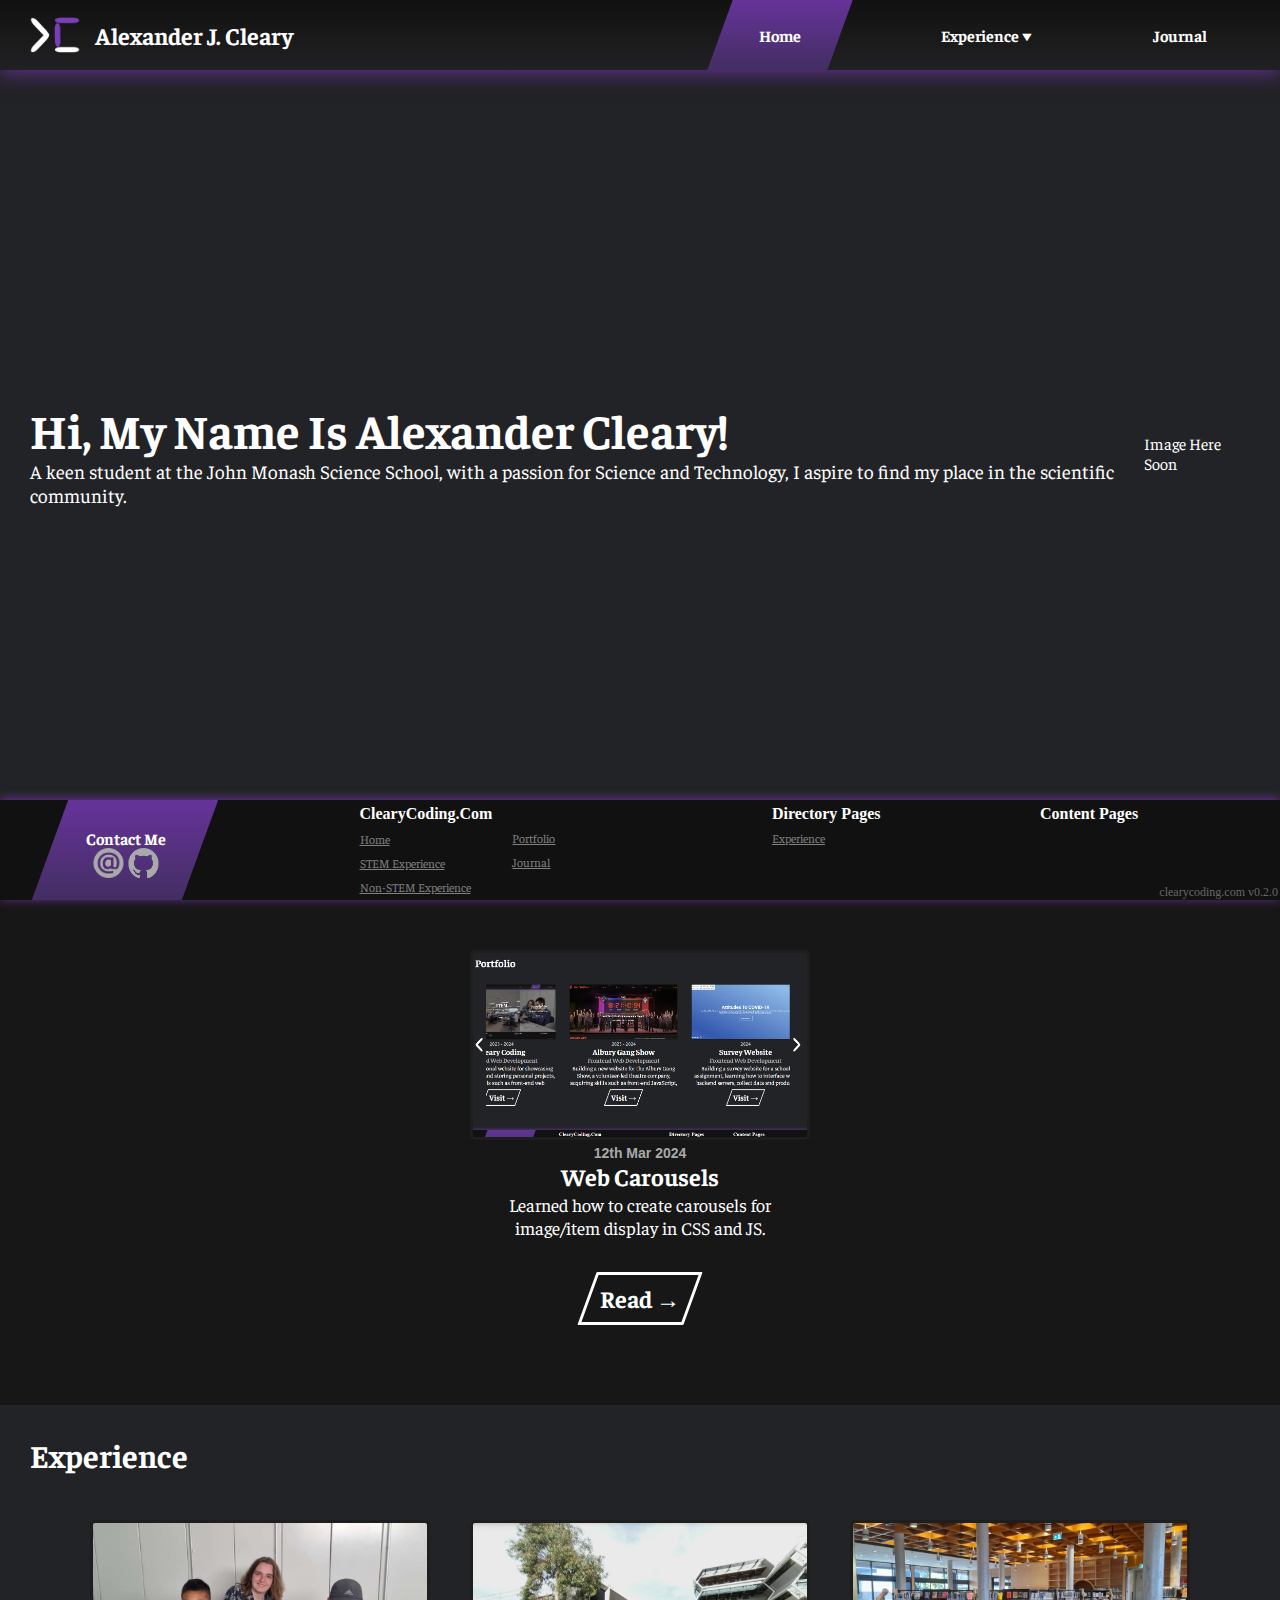
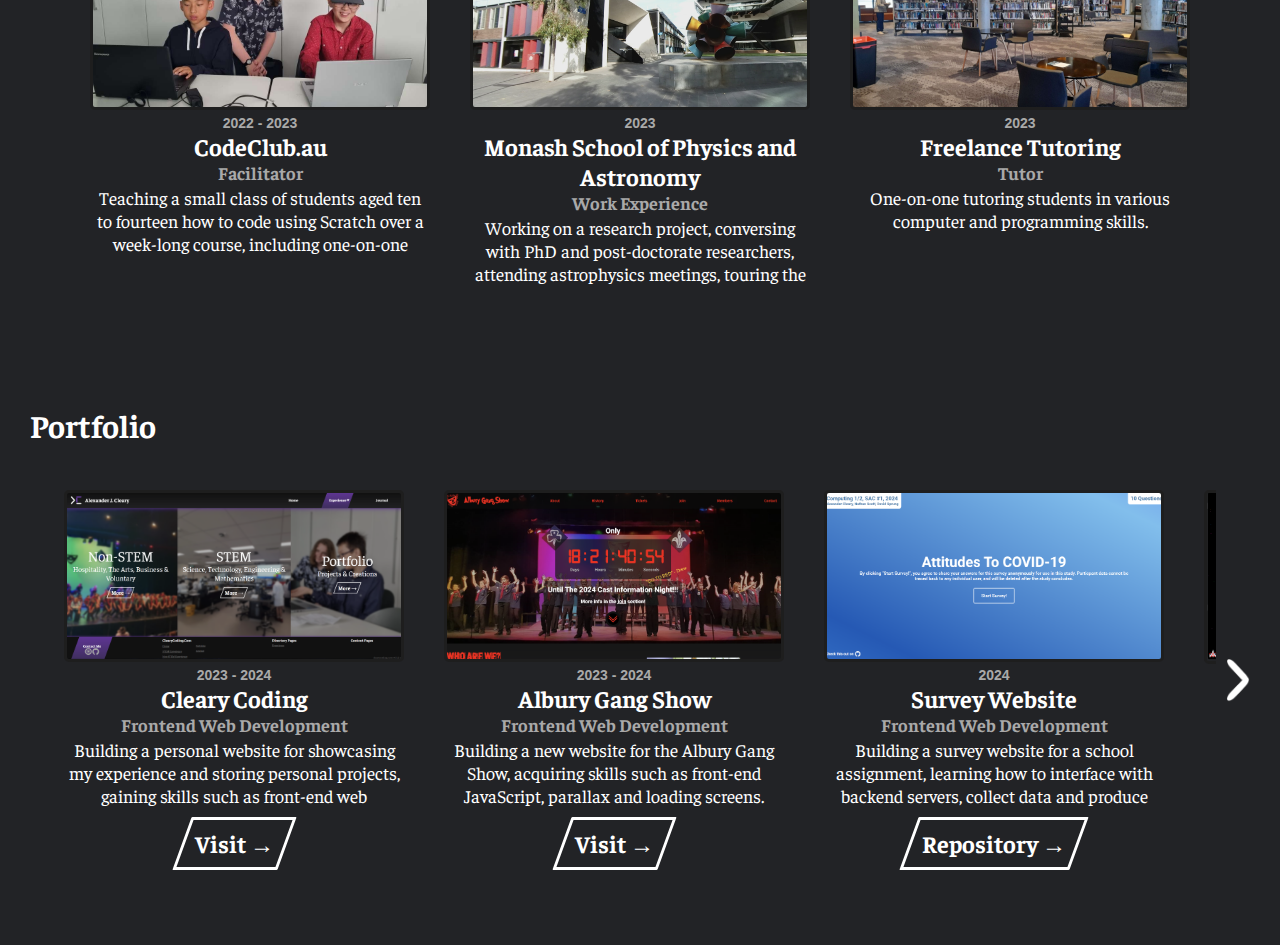
<file: index.html>
<!DOCTYPE html>
<html lang="en">
<head>
    <meta charset="UTF-8">
    <meta name="viewport" content="width=device-width, initial-scale=1.0">
    <meta name="author" content="Alexander J. Cleary">

    <title>Home - Alexander J. Cleary</title>
    <link rel="icon" type="image/x-icon" href="/assets/images/branding/favicon.ico">

    <link rel="stylesheet" href="/assets/styles/main.css">
    <link rel="stylesheet" href="/assets/styles/sections.css">
    <link rel="stylesheet" href="/assets/styles/loader.css">
    <link rel="stylesheet" href="/assets/styles/header.css">
    <link rel="stylesheet" href="/assets/styles/footer.css">
    <link rel="stylesheet" href="/assets/styles/carouselItem.css">

    <link rel="preconnect" href="https://fonts.googleapis.com">
    <link rel="preconnect" href="https://fonts.gstatic.com" crossorigin>
    <link href="https://fonts.googleapis.com/css2?family=Faustina:wght@400;700&display=swap" rel="stylesheet">
</head>
<body>
    <script src="/assets/scripts/init.js"></script>
    <div id="loader">
        <div id="loader-wheel">
            <img alt="Gang Show Logo" src="/assets/images/branding/original.png" id="loader-logo">
        </div>
        <div id="loader-title">clearycoding.com</div>
        <div id="loader-subtitle">Loading...</div>
        <div id="loader-notice">This site relies on JavaScript, if you have JavaScript disabled, please enable to view the site.</div>
    </div>

    <header  class="header">
        <div class="screen-size-warning">
            This Website Does Not Support Screen Widths Less Than 325px. Sorry For The Inconvenience.
        </div>
        <div class="header-branding">
            <img src="/assets/images/branding/original.png" alt="Cleary Coding Logo" class="header-branding-icon">
            <a href="/" class="header-branding-title">Alexander J. Cleary</a>
        </div>
        <input class="header-burger-toggle" type="checkbox" id="header-burger-toggle" />
        <div class="header-burger-container">
            <label class="header-burger" for="header-burger-toggle"><span class="header-burger-section"></span></label>
        </div>
        <ul class="header-navbar">
            <li class="header-navbar-highlighted_item"><a href="/" class="header-navbar-item">Home</a></li>
            <li class="header-navbar-dropdown">
                <input class="header-navbar-dropdown-toggle" type="checkbox" id="header-navbar-dropdown-toggle" />
                <label class="header-navbar-item header-navbar-dropdown-button" for="header-navbar-dropdown-toggle">Experience
                    <span class="header-navbar-dropdown-arrow">&#9660</span>
                </label>
                <ul class="header-navbar-dropdown-content">
                    <li><a href="/experience/stem">STEM</a></li>
                    <li><a href="/experience/non_stem">Non-STEM</a></li>
                    <li><a href="/experience/portfolio">Portfolio</a></li>
                </ul>
            </li>
            <li><a href="/journal" class="header-navbar-item">Journal</a></li>
        </ul>
    </header>
    <main class="pageHome">
        <section class="section section-title">
            <div>
                <h2>Hi, My Name Is Alexander Cleary!</h2>
                <p>A keen student at the John Monash Science School, with a passion for Science and Technology, I aspire to find my place in the scientific community.</p>
            </div>
            <div>Image Here Soon</div>
        </section>
        <section class="section section-journal">
            <h3>Journal</h3>
            <section class="carousel-container">
                <img src="/assets/images/prev.png" alt="previous" class="carousel-controls" id="journal-prev">
                <div class="carousel" id="journal-carousel">
                </div>
                <img src="/assets/images/next.png" alt="next" class="carousel-controls" id="journal-next">
            </section>
        </section>
        <section class="section section-experience">
            <h3>Experience</h3>
            <section></section>
            <section class="carousel-container">
                <img src="/assets/images/prev.png" alt="previous" class="carousel-controls" id="experience-prev">
                <div class="carousel" id="experience-carousel">
                </div>
                <img src="/assets/images/next.png" alt="next" class="carousel-controls" id="experience-next">
            </section>
        </section>
        <section class="section section-portfolio">
            <h3>Portfolio</h3>
            <section class="carousel-container">
                <img src="/assets/images/prev.png" alt="previous" class="carousel-controls" id="portfolio-prev">
                <div class="carousel" id="portfolio-carousel">
                </div>
                <img src="/assets/images/next.png" alt="next" class="carousel-controls" id="portfolio-next">
            </section>
        </section>
        <footer class="footer">
            <section class="footer-contact-container">
                <nav class="footer-contact">
                    <br>
                    <p class="footer-section-title">Contact Me</p>
                    <a href="mailto:alexjacleary@gmail.com" target="_blank">
                        <img src="/assets/images/email-icon.png" alt="My Email Contact" class="footer-contact-icon">
                    </a>
                    <a href="https://github.com/ClearyCoding/" target="_blank">
                        <img src="/assets/images/github-icon.png" alt="My Github Profile" class="footer-contact-icon">
                    </a>
                </nav>
            </section>
            <section class="footer-section">
                <ul class="footer-subsection">
                    <li class="footer-section-title">ClearyCoding.Com</li>
                    <li><a href="/" class="footer-section-item">Home</a>
                    <li><a class="footer-section-item" href="/experience/stem">STEM Experience</a></li>
                    <li><a class="footer-section-item" href="/experience/non_stem">Non-STEM Experience</a></li>
                </ul>
                <ul class="footer-subsection">
                    <li><br></li>
                    <li><a class="footer-section-item" href="/experience/portfolio">Portfolio</a></li>
                    <li><a class="footer-section-item" href="/journal">Journal</a></li>
                    <li><br></li>
                </ul>
            </section>
            <section class="footer-section">
                <ul class="footer-subsection">
                    <li class="footer-section-title">Directory Pages</li>
                    <li><a class="footer-section-item" href="/experience">Experience</a></li>
                    <li><br></li>
                    <li><br></li>
                </ul>
            </section>
            <section class="footer-section">
                <ul class="footer-subsection">
                    <li class="footer-section-title">Content Pages</li>
                    <li><br></li>
                    <li><br></li>
                    <li><br></li>
                </ul>
            </section>
            <aside class="site-version">
                clearycoding.com v0.2.0
            </aside>
        </footer>
    </main>
</body>
</html>
</file>
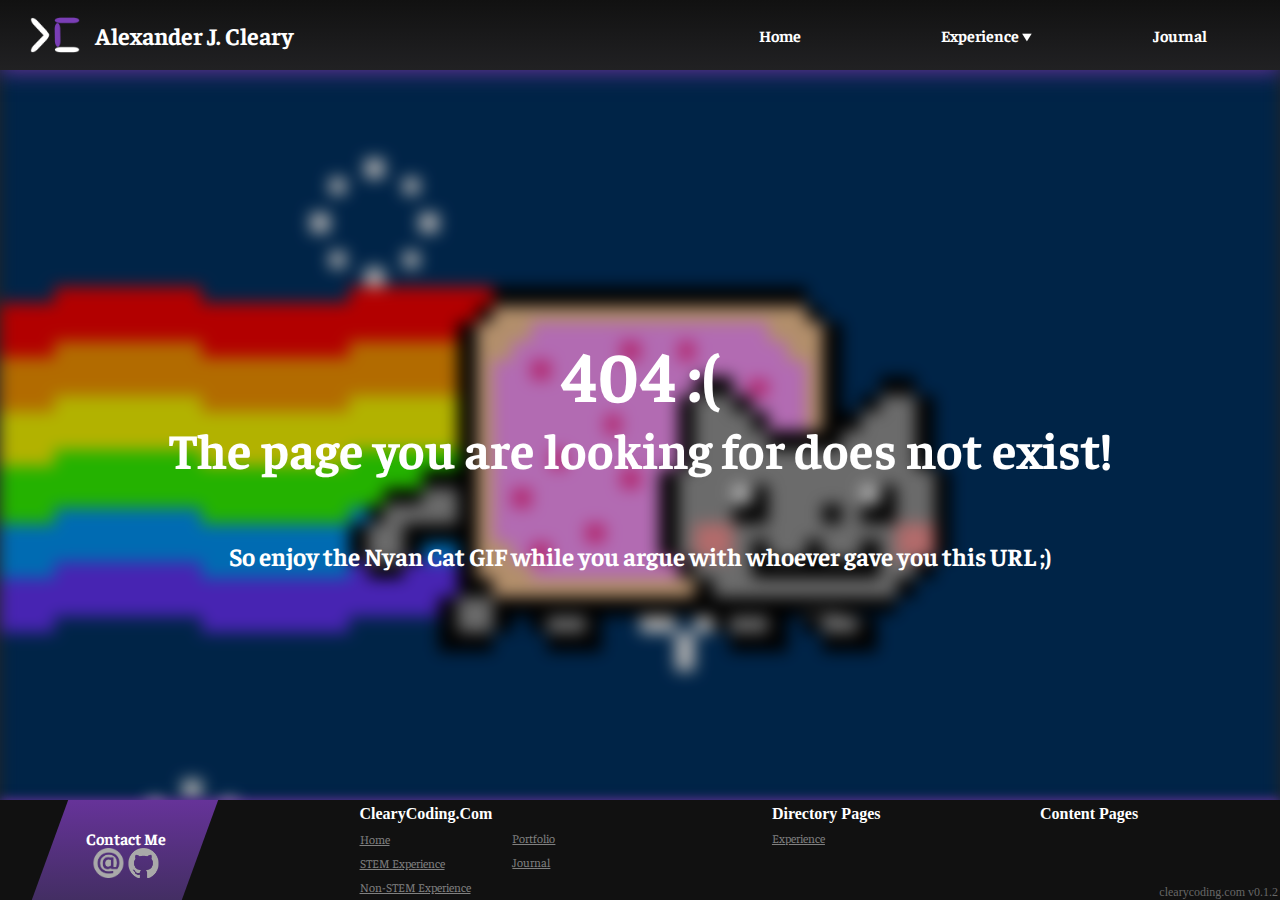
<file: 404/index.html>
<!DOCTYPE html>
<html lang="en">
<head>
    <meta charset="UTF-8">
    <meta name="viewport" content="width=device-width, initial-scale=1.0">
    <meta name="author" content="Alexander J. Cleary">

    <title>404 - Alexander J. Cleary</title>
    <link rel="icon" type="image/x-icon" href="/assets/images/branding/favicon.ico">

    <link rel="stylesheet" href="/assets/styles/page404/page404.css">
    <link rel="stylesheet" href="/assets/styles/main.css">
    <link rel="stylesheet" href="/assets/styles/header.css">
    <link rel="stylesheet" href="/assets/styles/footer.css">

    <link rel="preconnect" href="https://fonts.googleapis.com">
    <link rel="preconnect" href="https://fonts.gstatic.com" crossorigin>
    <link href="https://fonts.googleapis.com/css2?family=Faustina:wght@400;700&display=swap" rel="stylesheet">
</head>
<body>
    <header  class="header">
        <div class="screen-size-warning">
            This Website Does Not Support Screen Widths Less Than 325px. Sorry For The Inconvenience.
        </div>
        <div class="header-branding">
            <img src="/assets/images/branding/original.png" alt="Cleary Coding Logo" class="header-branding-icon">
            <a href="/" class="header-branding-title">Alexander J. Cleary</a>
        </div>
        <input class="header-burger-toggle" type="checkbox" id="header-burger-toggle" />
        <div class="header-burger-container">
            <label class="header-burger" for="header-burger-toggle"><span class="header-burger-section"></span></label>
        </div>
        <ul class="header-navbar">
            <li><a href="/" class="header-navbar-item">Home</a></li>
            <li class="header-navbar-dropdown">
                <input class="header-navbar-dropdown-toggle" type="checkbox" id="header-navbar-dropdown-toggle" />
                <label class="header-navbar-item header-navbar-dropdown-button" for="header-navbar-dropdown-toggle">Experience
                    <span class="header-navbar-dropdown-arrow">&#9660</span>
                </label>
                <ul class="header-navbar-dropdown-content">
                    <li><a href="/experience/stem">STEM</a></li>
                    <li><a href="/experience/non_stem">Non-STEM</a></li>
                    <li><a href="/experience/portfolio">Portfolio</a></li>
                </ul>
            </li>
            <li><a href="/journal" class="header-navbar-item">Journal</a></li>
        </ul>
    </header>
    <main class="page404">
        <img src="/assets/images/nyan.gif" alt="NYAN!" class="page404-nyan_backdrop">
        <div class="page404-content">
            <h1 class="page404-content-header">404 :(</h1>
            <h2 class="page404-content-subheader">The page you are looking for does not exist!</h2>
            <h3 class="page404-content-joke">So enjoy the Nyan Cat GIF while you argue with whoever gave you this URL ;)</h3>
        </div>
    </main>
    <iframe src="/assets/html/footer.html" onload="this.insertAdjacentHTML('afterend', (this.contentDocument.body||this.contentDocument).innerHTML);this.remove()"></iframe>
</body>
</html>
</file>
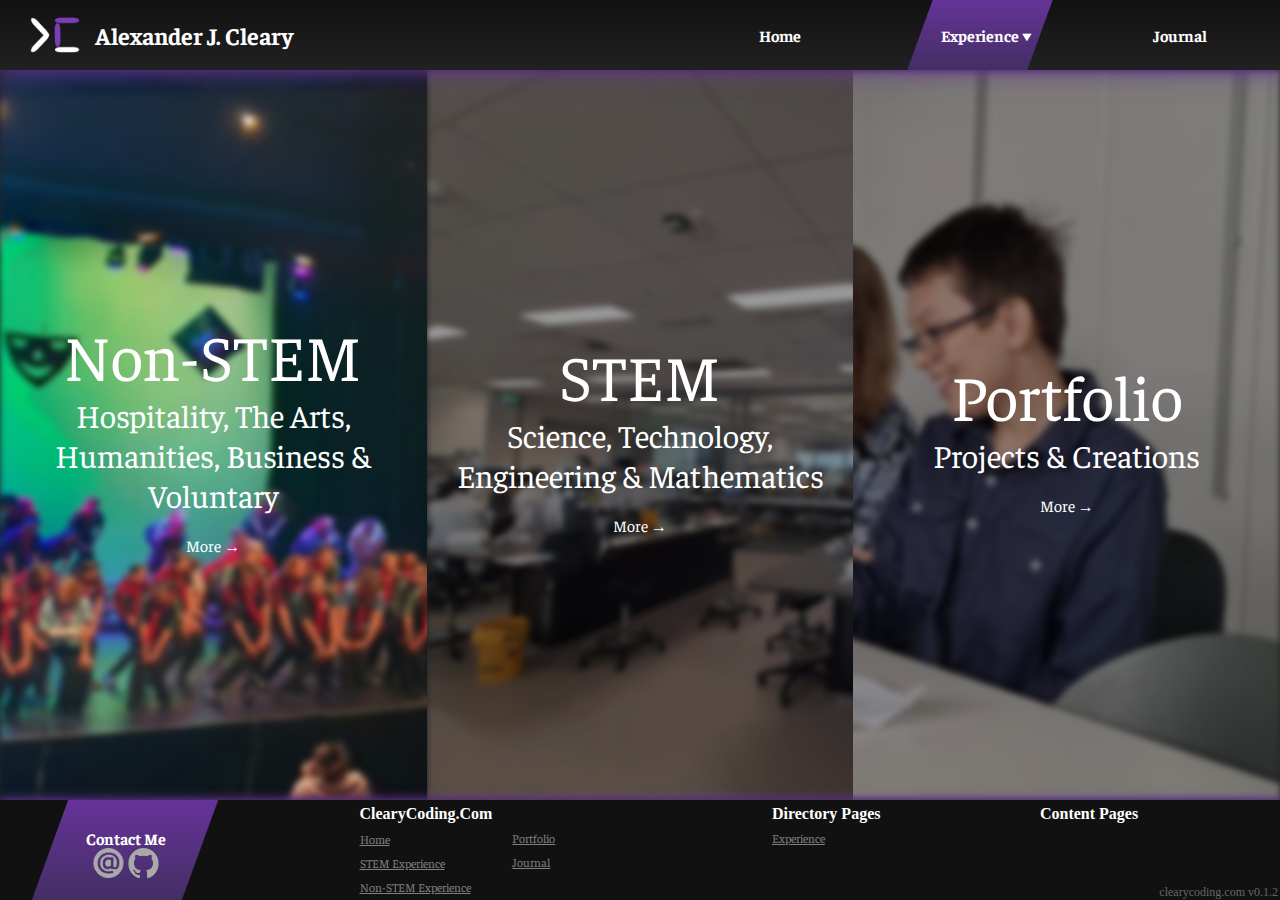
<file: experience/index.html>
<!DOCTYPE html>
<html lang="en">
<head>
    <meta charset="UTF-8">
    <meta name="viewport" content="width=device-width, initial-scale=1.0">
    <meta name="author" content="Alexander J. Cleary">

    <title>Experience - Alexander J. Cleary</title>
    <link rel="icon" type="image/x-icon" href="/assets/images/branding/favicon.ico">

    <link rel="stylesheet" href="/assets/styles/pageExperience/pageExperience.css">
    <link rel="stylesheet" href="/assets/styles/main.css">
    <link rel="stylesheet" href="/assets/styles/header.css">
    <link rel="stylesheet" href="/assets/styles/footer.css">

    <link rel="preconnect" href="https://fonts.googleapis.com">
    <link rel="preconnect" href="https://fonts.gstatic.com" crossorigin>
    <link href="https://fonts.googleapis.com/css2?family=Faustina:wght@400;700&display=swap" rel="stylesheet">
</head>
<body>
    <header  class="header">
        <div class="screen-size-warning">
            This Website Does Not Support Screen Widths Less Than 325px. Sorry For The Inconvenience.
        </div>
        <div class="header-branding">
            <img src="/assets/images/branding/original.png" alt="Cleary Coding Logo" class="header-branding-icon">
            <a href="/" class="header-branding-title">Alexander J. Cleary</a>
        </div>
        <input class="header-burger-toggle" type="checkbox" id="header-burger-toggle" />
        <div class="header-burger-container">
            <label class="header-burger" for="header-burger-toggle"><span class="header-burger-section"></span></label>
        </div>
        <ul class="header-navbar">
            <li><a href="/" class="header-navbar-item">Home</a></li>
            <li class="header-navbar-dropdown">
                <input class="header-navbar-dropdown-toggle" type="checkbox" id="header-navbar-dropdown-toggle" />
                <div class="header-navbar-highlighted_item"><label class="header-navbar-item header-navbar-dropdown-button" for="header-navbar-dropdown-toggle">Experience
                    <span class="header-navbar-dropdown-arrow">&#9660</span>
                </label></div>
                <ul class="header-navbar-dropdown-content">
                    <li><a href="/experience/stem">STEM</a></li>
                    <li><a href="/experience/non_stem">Non-STEM</a></li>
                    <li><a href="/experience/portfolio">Portfolio</a></li>
                </ul>
            </li>
            <li><a href="/journal" class="header-navbar-item">Journal</a></li>
        </ul>
    </header>
    <main class="pageExperience">
        <div class="pageExperience-category">
            <img src="/assets/images/pageExperience-categories/non_stem.png" class="pageExperience-category-non_stem-image" alt="Gang Show Performance">
            <a href="/experience/non_stem">
                <div class="pageExperience-category-container">
                    <p class="pageExperience-category-header">Non-STEM</p>
                    <p class="pageExperience-category-description">Hospitality, The Arts, Humanities, Business & Voluntary</p>
                    <div class="clearycoding-more_button"><div class="clearycoding-more_button-text">More &#8594</div></div>
                </div>
            </a>
        </div>
        <div class="pageExperience-category">
            <img src="/assets/images/pageExperience-categories/stem.jpg" class="pageExperience-category-stem-image" alt="Monash Biology Lab">
            <a href="/experience/stem">
                <div class="pageExperience-category-container">
                    <p class="pageExperience-category-header">STEM</p>
                    <p class="pageExperience-category-description">Science, Technology, Engineering & Mathematics</p>
                    <div class="clearycoding-more_button"><div class="clearycoding-more_button-text">More &#8594</div></div>
                </div>
            </a>
        </div>
        <div class="pageExperience-category">
            <img src="/assets/images/pageExperience-categories/portfolio.jpg" class="pageExperience-category-portfolio-image" alt="CodeClub.au Class">
            <a href="/experience/portfolio">
                <div class="pageExperience-category-container">
                    <p class="pageExperience-category-header">Portfolio</p>
                    <p class="pageExperience-category-description">Projects & Creations</p>
                    <div class="clearycoding-more_button"><div class="clearycoding-more_button-text">More &#8594</div></div>
                </div>
            </a>
        </div>
    </main>
    <iframe src="/assets/html/footer.html" onload="this.insertAdjacentHTML('afterend', (this.contentDocument.body||this.contentDocument).innerHTML);this.remove()"></iframe>
</body>
</html>
</file>
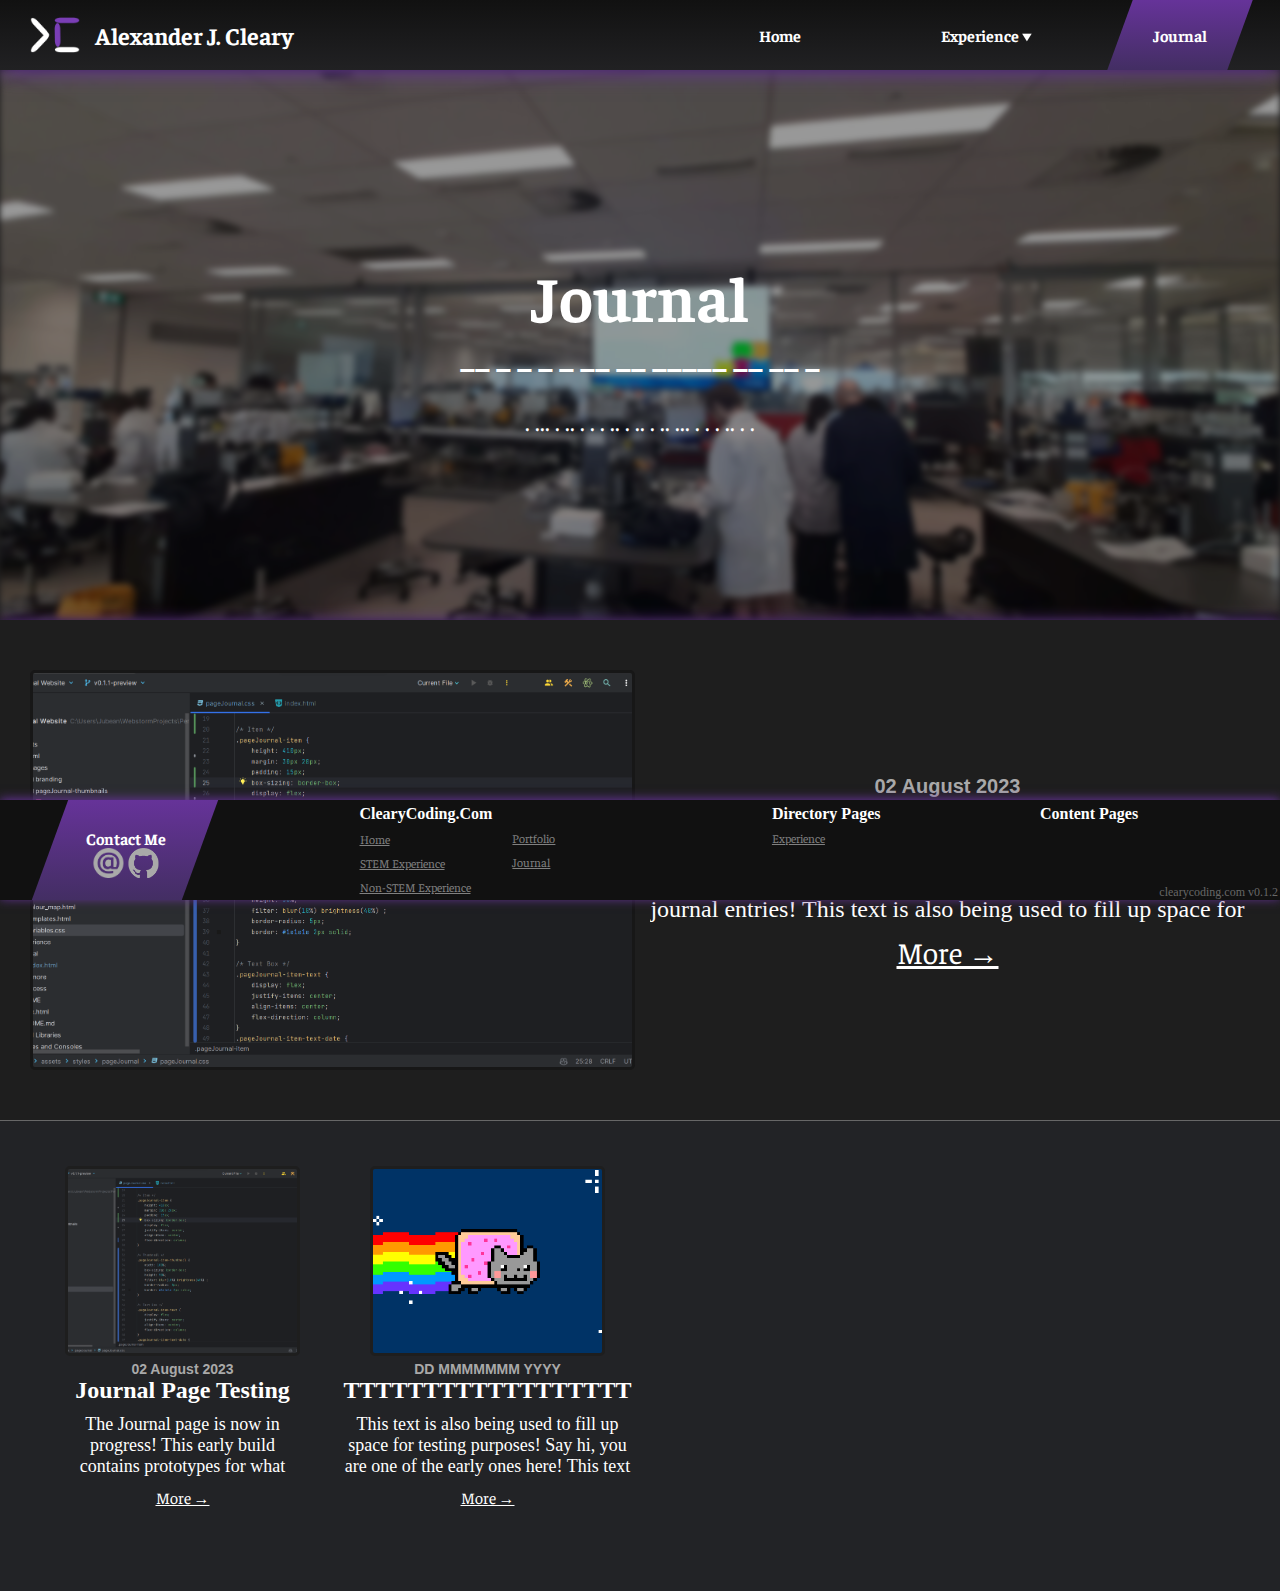
<file: journal/index.html>
<!DOCTYPE html>
<html lang="en" xmlns="http://www.w3.org/1999/html">
<head>
    <meta charset="UTF-8">
    <meta name="viewport" content="width=device-width, initial-scale=1.0">
    <meta name="author" content="Alexander J. Cleary">

    <title>Journal - Alexander J. Cleary</title>
    <link rel="icon" type="image/x-icon" href="/assets/images/branding/favicon.ico">

    <link rel="stylesheet" href="/assets/styles/pageJournal/pageJournal.css">
    <link rel="stylesheet" href="/assets/styles/main.css">
    <link rel="stylesheet" href="/assets/styles/header.css">
    <link rel="stylesheet" href="/assets/styles/footer.css">

    <link rel="preconnect" href="https://fonts.googleapis.com">
    <link rel="preconnect" href="https://fonts.gstatic.com" crossorigin>
    <link href="https://fonts.googleapis.com/css2?family=Faustina:wght@400;700&display=swap" rel="stylesheet">
</head>
<body>
    <header class="header">
        <div class="screen-size-warning">
            This Website Does Not Support Screen Widths Less Than 325px. Sorry For The Inconvenience.
        </div>
        <div class="header-branding">
            <img src="/assets/images/branding/original.png" alt="Cleary Coding Logo" class="header-branding-icon">
            <a href="/" class="header-branding-title">Alexander J. Cleary</a>
        </div>
        <input class="header-burger-toggle" type="checkbox" id="header-burger-toggle" />
        <div class="header-burger-container">
            <label class="header-burger" for="header-burger-toggle"><span class="header-burger-section"></span></label>
        </div>
        <ul class="header-navbar">
            <li><a href="/" class="header-navbar-item">Home</a></li>
            <li class="header-navbar-dropdown">
                <input class="header-navbar-dropdown-toggle" type="checkbox" id="header-navbar-dropdown-toggle" />
                <label class="header-navbar-item header-navbar-dropdown-button" for="header-navbar-dropdown-toggle">Experience
                    <span class="header-navbar-dropdown-arrow">&#9660</span>
                </label>
                <ul class="header-navbar-dropdown-content">
                    <li><a href="/experience/stem">STEM</a></li>
                    <li><a href="/experience/non_stem">Non-STEM</a></li>
                    <li><a href="/experience/portfolio">Portfolio</a></li>
                </ul>
            </li>
            <li class="header-navbar-highlighted_item"><a href="/journal" class="header-navbar-item">Journal</a></li>
        </ul>
    </header>
    <main class="pageJournal">
        <section class="pageJournal-subpage-title">
            <img src="/assets/images/pageExperience-categories/stem.jpg" class="pageJournal-subpage-title-image" alt="Monash Biology Lab">
            <h1 class="pageJournal-subpage-title-title">Journal</h1>
            <h2 class="pageJournal-subpage-title-subtitle">__ _ _ _ _ __ __ _____ __ __ _</h2>
            <p class="pageJournal-subpage-title-description">
               . ... . .. . . . .. . .. .  .. ... . . . .. . .
            </p>
        </section>
        <section class="pageJournal-featured">
            <article id="item-3" class="pageJournal-item">
                <img src="/assets/images/pageJournal-thumbnails/item-1.png" alt="ClearyCoding.Com Code" class="pageJournal-item-thumbnail">
                <section class="pageJournal-item-text">
                    <time class="pageJournal-item-text-date">02 August 2023</time>
                    <h1 class="pageJournal-item-text-title">Journal Page Testing</h1>
                    <p class="pageJournal-item-text-description">
                        The Journal page is now in progress! This early build contains prototypes for what will eventually by filled by journal entries!
                        This text is also being used to fill up space for testing purposes! Say hi, you are one of the early ones here!
                    </p>
                    <a href="#comingsoon"><div class="clearycoding-more_button">
                        <div class="clearycoding-more_button-text">More &#8594</div>
                    </div></a> <!-- TODO: Add journal buttons functionality-->
                </section>
            </article>
        </section>
        <section class="pageJournal-grid">
            <article id="item-2" class="pageJournal-item">
                <img src="/assets/images/pageJournal-thumbnails/item-1.png" alt="ClearyCoding.Com Code" class="pageJournal-item-thumbnail">
                <section class="pageJournal-item-text">
                    <time class="pageJournal-item-text-date">02 August 2023</time>
                    <h1 class="pageJournal-item-text-title">Journal Page Testing</h1>
                    <p class="pageJournal-item-text-description">
                        The Journal page is now in progress! This early build contains prototypes for what will eventually by filled by journal entries!
                        This text is also being used to fill up space for testing purposes! Say hi, you are one of the early ones here!
                    </p>
                    <a href="#comingsoon"><div class="clearycoding-more_button">
                        <div class="clearycoding-more_button-text">More &#8594</div>
                    </div></a>
                </section>
            </article>
            <article id="item-1" class="pageJournal-item">
                <img src="/assets/images/nyan.gif" alt="Alt Text" class="pageJournal-item-thumbnail">
                <section class="pageJournal-item-text">
                    <time class="pageJournal-item-text-date">DD MMMMMMM YYYY</time>
                    <h1 class="pageJournal-item-text-title">TTTTTTTTTTTTTTTTTT</h1>
                    <p class="pageJournal-item-text-description">
                        This text is also being used to fill up space for testing purposes! Say hi, you are one of the early ones here!
                        This text is also being used to fill up space for testing purposes! Say hi, you are one of the early ones here!
                    </p>
                    <a href="#comingsoon"><div class="clearycoding-more_button">
                        <div class="clearycoding-more_button-text">More &#8594</div>
                    </div></a>
                </section>
            </article>
        </section>
    </main>
    <iframe src="/assets/html/footer.html" onload="this.insertAdjacentHTML('afterend', (this.contentDocument.body||this.contentDocument).innerHTML);this.remove()"></iframe>
</body>
</html>
</file>
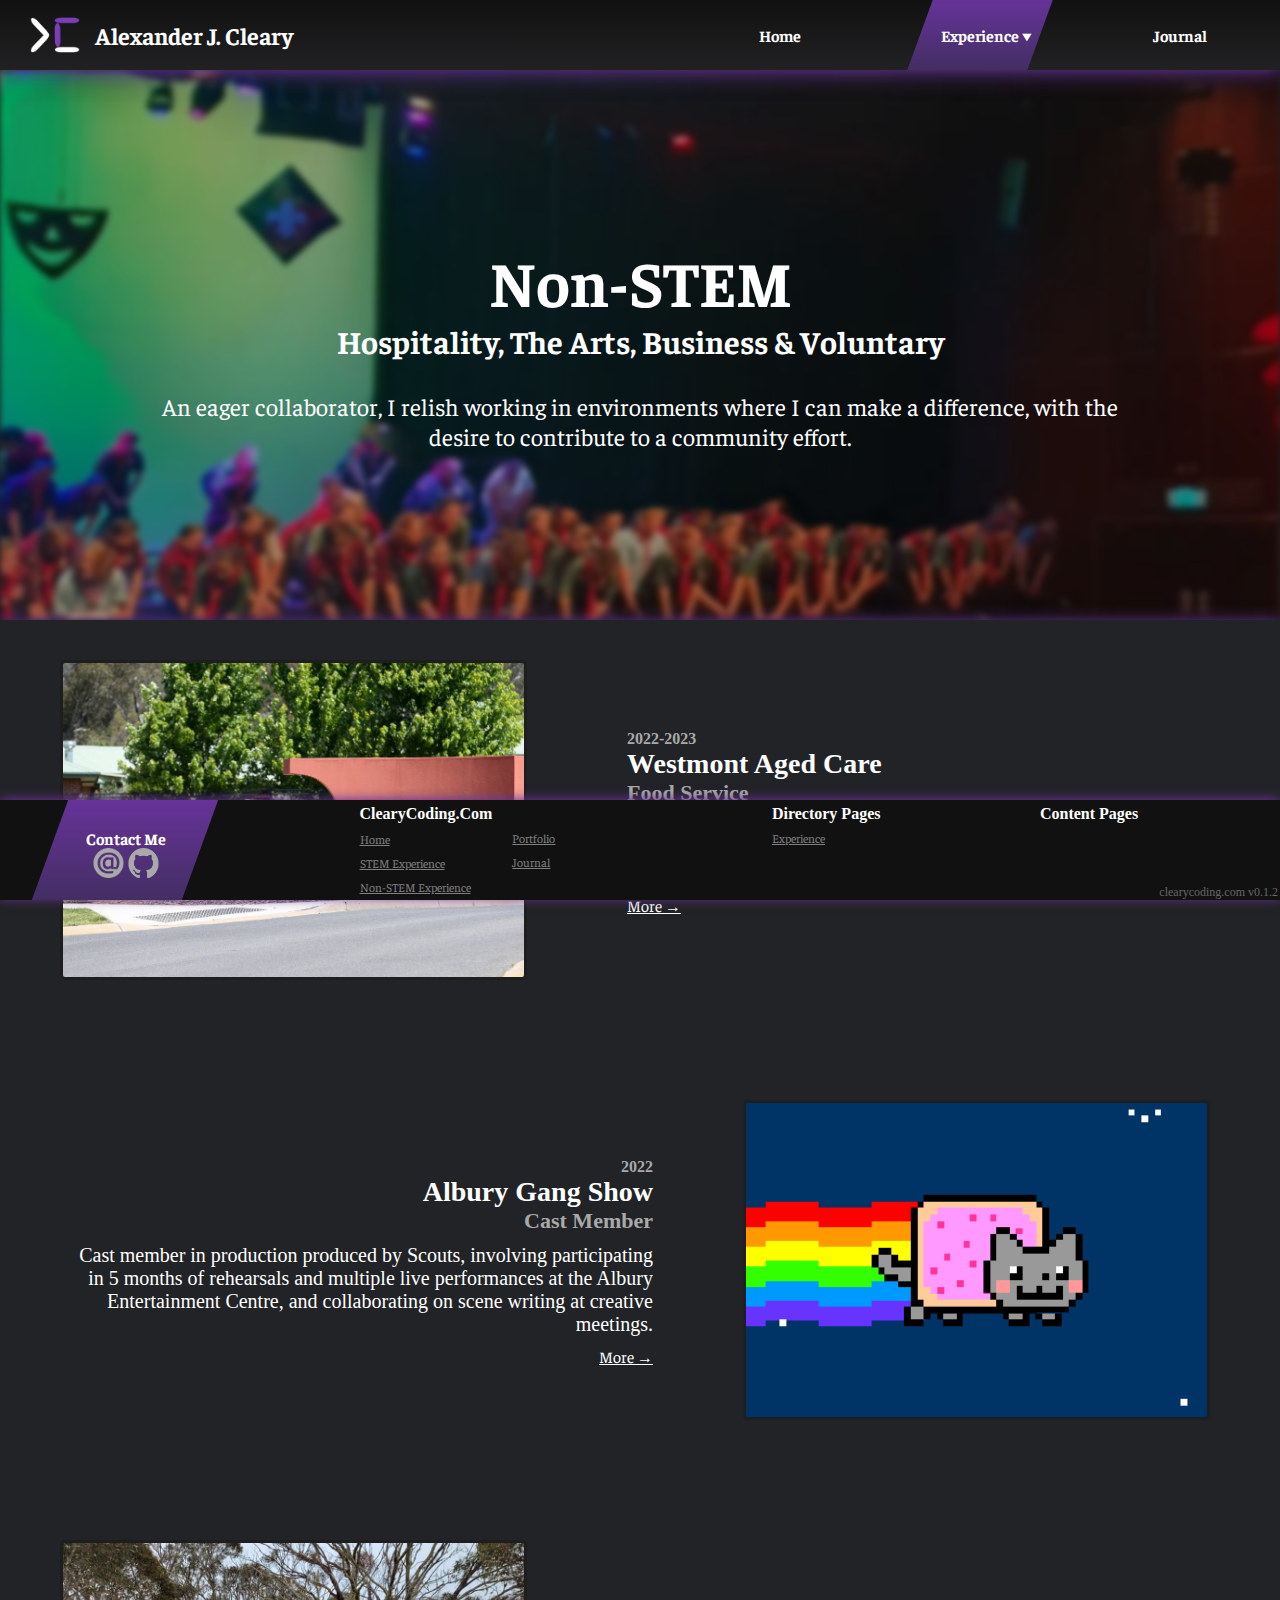
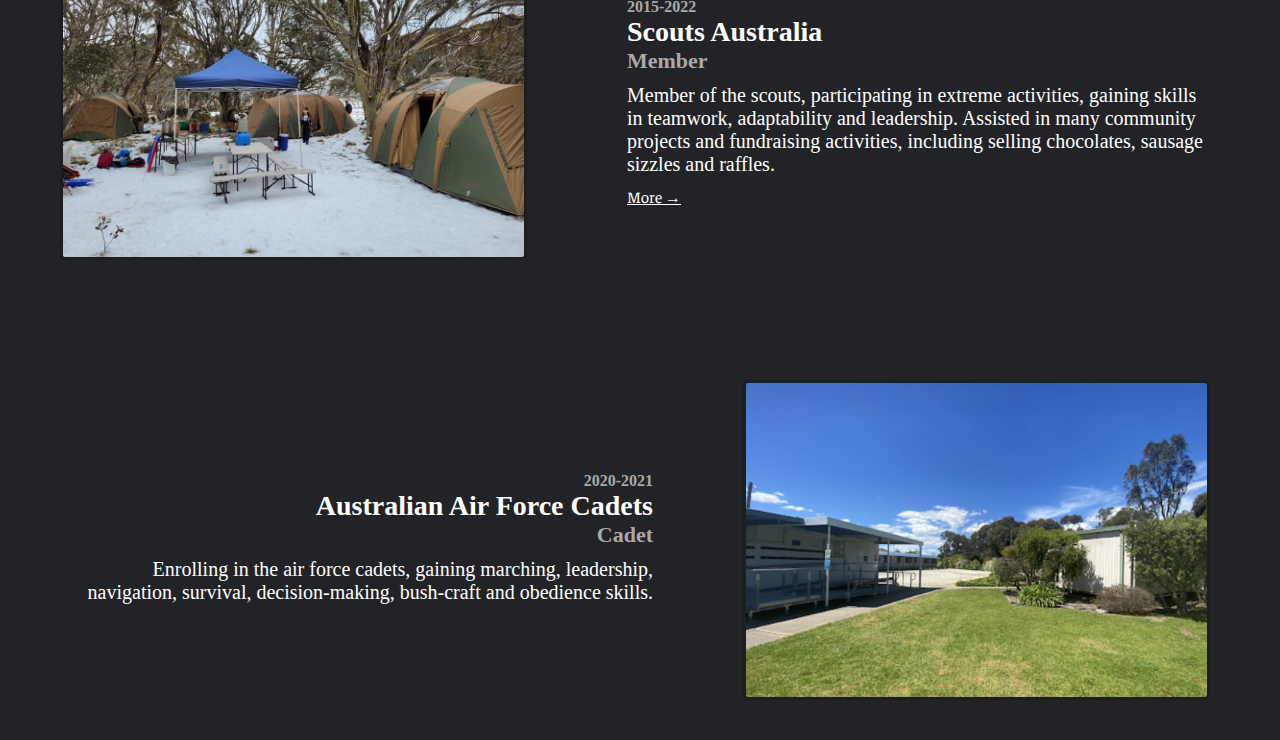
<file: experience/non_stem/index.html>
<!DOCTYPE html>
<html lang="en">
<head>
    <meta charset="UTF-8">
    <meta name="viewport" content="width=device-width, initial-scale=1.0">
    <meta name="author" content="Alexander J. Cleary">

    <title>Non-STEM Experience - Alexander J. Cleary</title>
    <link rel="icon" type="image/x-icon" href="/assets/images/branding/favicon.ico">

    <link rel="stylesheet" href="/assets/styles/pageExperience/pageExperience-subpage.css">
    <link rel="stylesheet" href="/assets/styles/main.css">
    <link rel="stylesheet" href="/assets/styles/header.css">
    <link rel="stylesheet" href="/assets/styles/footer.css">

    <link rel="preconnect" href="https://fonts.googleapis.com">
    <link rel="preconnect" href="https://fonts.gstatic.com" crossorigin>
    <link href="https://fonts.googleapis.com/css2?family=Faustina:wght@400;700&display=swap" rel="stylesheet">
</head>
<body>
    <header  class="header">
        <div class="screen-size-warning">
            This Website Does Not Support Screen Widths Less Than 325px. Sorry For The Inconvenience.
        </div>
        <div class="header-branding">
            <img src="/assets/images/branding/original.png" alt="Cleary Coding Logo" class="header-branding-icon">
            <a href="/" class="header-branding-title">Alexander J. Cleary</a>
        </div>
        <input class="header-burger-toggle" type="checkbox" id="header-burger-toggle" />
        <div class="header-burger-container">
            <label class="header-burger" for="header-burger-toggle"><span class="header-burger-section"></span></label>
        </div>
        <ul class="header-navbar">
            <li><a href="/" class="header-navbar-item">Home</a></li>
            <li class="header-navbar-dropdown">
                <input class="header-navbar-dropdown-toggle" type="checkbox" id="header-navbar-dropdown-toggle" />
                <div class="header-navbar-highlighted_item"><label class="header-navbar-item header-navbar-dropdown-button" for="header-navbar-dropdown-toggle">Experience
                    <span class="header-navbar-dropdown-arrow">&#9660</span>
                </label></div>
                <ul class="header-navbar-dropdown-content">
                    <li><a href="/experience/stem">STEM</a></li>
                    <li class="header-navbar-dropdown-content-highlighted_item"><a href="/experience/non_stem">Non-STEM</a></li>
                    <li><a href="/experience/portfolio">Portfolio</a></li>
                </ul>
            </li>
            <li><a href="/journal" class="header-navbar-item">Journal</a></li>
        </ul>
    </header>
    <main class="pageNon_Stem">
        <section class="pageExperience-subpage-title">
            <img src="/assets/images/pageExperience-categories/non_stem.png" class="pageExperience-subpage-title-image" alt="Albury Gang Show Performance">
            <h1 class="pageExperience-subpage-title-title">Non-STEM</h1>
            <h2 class="pageExperience-subpage-title-subtitle">Hospitality, The Arts, Business & Voluntary</h2>
            <p class="pageExperience-subpage-title-description">
                An eager collaborator,
                I relish working in environments where I can make a difference,
                with the desire to contribute to a community effort.
            </p>
        </section>
        <section class="pageExperience-subpage-list">
            <article class="pageExperience-subpage-item">
                <figure class="pageExperience-subpage-item-thumbnail">
                    <img src="/assets/images/pageExperience-thumbnails/westmont.jpg" alt="Westmont Carpark Entrance">
                </figure>
                <section class="pageExperience-subpage-item-text">
                    <time class="pageExperience-subpage-item-text-date">2022-2023</time>
                    <h1 class="pageExperience-subpage-item-text-title">Westmont Aged Care</h1>
                    <h2 class="pageExperience-subpage-item-text-role">Food Service</h2>
                    <p class="pageExperience-subpage-item-text-description">
                        Working in a Kitchen-Hand role which involved preparing and serving meals,
                        washing dishes, delivering meals to rooms, and interacting with the residents.
                    </p>
                    <a href="#comingsoon"><div class="clearycoding-more_button">
                        <div class="clearycoding-more_button-text">More &#8594</div>
                    </div></a> <!-- TODO: Add journal buttons functionality-->
                </section>
            </article>
            <article class="pageExperience-subpage-item">
                <figure class="pageExperience-subpage-item-thumbnail">
                    <img src="/assets/images/nyan.gif" alt="Albury Gang Show Performance">
                </figure>
                <section class="pageExperience-subpage-item-text">
                    <time class="pageExperience-subpage-item-text-date">2022</time>
                    <h1 class="pageExperience-subpage-item-text-title">Albury Gang Show</h1>
                    <h2 class="pageExperience-subpage-item-text-role">Cast Member</h2>
                    <p class="pageExperience-subpage-item-text-description">
                        Cast member in production produced by Scouts,
                        involving participating in 5 months of rehearsals and multiple live performances at the Albury Entertainment Centre,
                        and collaborating on scene writing at creative meetings.
                    </p>
                    <a href="#comingsoon"><div class="clearycoding-more_button">
                        <div class="clearycoding-more_button-text">More &#8594</div>
                    </div></a> <!-- TODO: Add journal buttons functionality-->
                </section>
            </article>
            <article class="pageExperience-subpage-item">
                <figure class="pageExperience-subpage-item-thumbnail">
                    <img src="/assets/images/pageExperience-thumbnails/scouts.jpg" alt="Scout Camp at Mount Hotham">
                </figure>
                <section class="pageExperience-subpage-item-text">
                    <time class="pageExperience-subpage-item-text-date">2015-2022</time>
                    <h1 class="pageExperience-subpage-item-text-title">Scouts Australia</h1>
                    <h2 class="pageExperience-subpage-item-text-role">Member</h2>
                    <p class="pageExperience-subpage-item-text-description">
                        Member of the scouts,
                        participating in extreme activities,
                        gaining skills in teamwork, adaptability and leadership.
                        Assisted in many community projects and fundraising activities,
                        including selling chocolates, sausage sizzles and raffles.
                    </p>
                    <a href="#comingsoon"><div class="clearycoding-more_button">
                        <div class="clearycoding-more_button-text">More &#8594</div>
                    </div></a> <!-- TODO: Add journal buttons functionality-->
                </section>
            </article>
            <article class="pageExperience-subpage-item">
                <figure class="pageExperience-subpage-item-thumbnail">
                    <img src="/assets/images/pageExperience-thumbnails/air_force_cadets.png" alt="AAFC Squadron">
                </figure>
                <section class="pageExperience-subpage-item-text">
                    <time class="pageExperience-subpage-item-text-date">2020-2021</time>
                    <h1 class="pageExperience-subpage-item-text-title">Australian Air Force Cadets</h1>
                    <h2 class="pageExperience-subpage-item-text-role">Cadet</h2>
                    <p class="pageExperience-subpage-item-text-description">
                        Enrolling in the air force cadets,
                        gaining marching, leadership, navigation, survival, decision-making, bush-craft and obedience skills.
                    </p>
                </section>
            </article>
        </section>
    </main>
    <iframe src="/assets/html/footer.html" onload="this.insertAdjacentHTML('afterend', (this.contentDocument.body||this.contentDocument).innerHTML);this.remove()"></iframe>
</body>
</html>
</file>
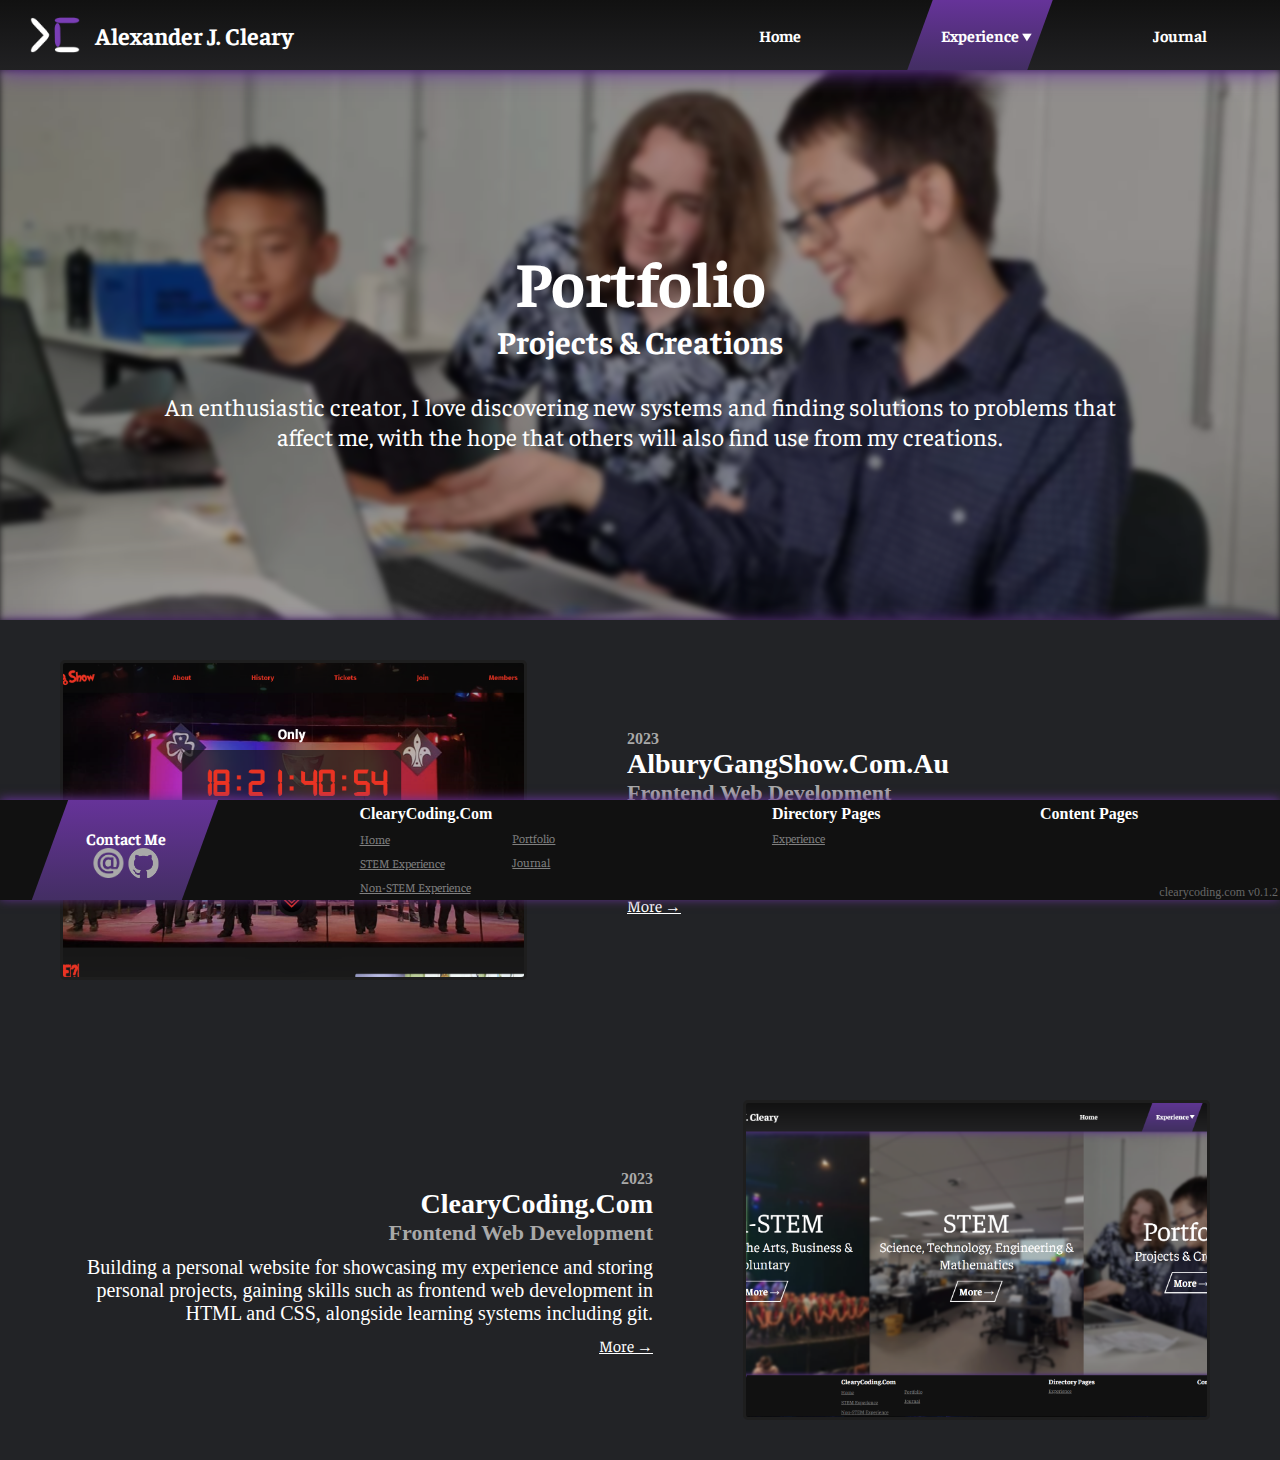
<file: experience/portfolio/index.html>
<!DOCTYPE html>
<html lang="en">
<head>
    <meta charset="UTF-8">
    <meta name="viewport" content="width=device-width, initial-scale=1.0">
    <meta name="author" content="Alexander J. Cleary">

    <title>Portfolio - Alexander J. Cleary</title>
    <link rel="icon" type="image/x-icon" href="/assets/images/branding/favicon.ico">

    <link rel="stylesheet" href="/assets/styles/pageExperience/pageExperience-subpage.css">
    <link rel="stylesheet" href="/assets/styles/main.css">
    <link rel="stylesheet" href="/assets/styles/header.css">
    <link rel="stylesheet" href="/assets/styles/footer.css">

    <link rel="preconnect" href="https://fonts.googleapis.com">
    <link rel="preconnect" href="https://fonts.gstatic.com" crossorigin>
    <link href="https://fonts.googleapis.com/css2?family=Faustina:wght@400;700&display=swap" rel="stylesheet">
</head>
<body>
    <header  class="header">
        <div class="screen-size-warning">
            This Website Does Not Support Screen Widths Less Than 325px. Sorry For The Inconvenience.
        </div>
        <div class="header-branding">
            <img src="/assets/images/branding/original.png" alt="Cleary Coding Logo" class="header-branding-icon">
            <a href="/" class="header-branding-title">Alexander J. Cleary</a>
        </div>
        <input class="header-burger-toggle" type="checkbox" id="header-burger-toggle" />
        <div class="header-burger-container">
            <label class="header-burger" for="header-burger-toggle"><span class="header-burger-section"></span></label>
        </div>
        <ul class="header-navbar">
            <li><a href="/" class="header-navbar-item">Home</a></li>
            <li class="header-navbar-dropdown">
                <input class="header-navbar-dropdown-toggle" type="checkbox" id="header-navbar-dropdown-toggle" />
                <div class="header-navbar-highlighted_item"><label class="header-navbar-item header-navbar-dropdown-button" for="header-navbar-dropdown-toggle">Experience
                    <span class="header-navbar-dropdown-arrow">&#9660</span>
                </label></div>
                <ul class="header-navbar-dropdown-content">
                    <li><a href="/experience/stem">STEM</a></li>
                    <li><a href="/experience/non_stem">Non-STEM</a></li>
                    <li class="header-navbar-dropdown-content-highlighted_item"><a href="/experience/portfolio">Portfolio</a></li>
                </ul>
            </li>
            <li><a href="/journal" class="header-navbar-item">Journal</a></li>
        </ul>
    </header>
    <main class="pagePortfolio">
        <section class="pageExperience-subpage-title">
            <img src="/assets/images/pageExperience-categories/portfolio.jpg" class="pageExperience-subpage-title-image" alt="CodeClub Classroom">
            <h1 class="pageExperience-subpage-title-title">Portfolio</h1>
            <h2 class="pageExperience-subpage-title-subtitle">Projects & Creations</h2>
            <p class="pageExperience-subpage-title-description">
                An enthusiastic creator,
                I love discovering new systems and finding solutions to problems that affect me,
                with the hope that others will also find use from my creations.
            </p>
        </section>
        <section class="pageExperience-subpage-list">
            <article class="pageExperience-subpage-item">
                <figure class="pageExperience-subpage-item-thumbnail">
                    <img src="/assets/images/pageExperience-thumbnails/AlburyGangShowWebsite.png" alt="alburygangshow.com.au Webpage">
                </figure>
                <section class="pageExperience-subpage-item-text">
                    <time class="pageExperience-subpage-item-text-date">2023</time>
                    <h1 class="pageExperience-subpage-item-text-title">AlburyGangShow.Com.Au</h1>
                    <h2 class="pageExperience-subpage-item-text-role">Frontend Web Development</h2>
                    <p class="pageExperience-subpage-item-text-description">
                        Building a new website for the Albury Gang Show,
                        a scout-led theatre company,
                        acquiring such as frontend web development in JavaScript,
                        and learning skills such as parallax and loading screens.
                    </p>
                    <a href="#comingsoon"><div class="clearycoding-more_button">
                        <div class="clearycoding-more_button-text">More &#8594</div>
                    </div></a> <!-- TODO: Add journal buttons functionality-->
                </section>
            </article>
            <article class="pageExperience-subpage-item">
                <figure class="pageExperience-subpage-item-thumbnail">
                    <img src="/assets/images/pageExperience-thumbnails/cleary_coding.png" alt="ClearyCoding.Com Webpage">
                </figure>
                <section class="pageExperience-subpage-item-text">
                    <time class="pageExperience-subpage-item-text-date">2023</time>
                    <h1 class="pageExperience-subpage-item-text-title">ClearyCoding.Com</h1>
                    <h2 class="pageExperience-subpage-item-text-role">Frontend Web Development</h2>
                    <p class="pageExperience-subpage-item-text-description">
                        Building a personal website for showcasing my experience and storing personal projects,
                        gaining skills such as frontend web development in HTML and CSS,
                        alongside learning systems including git.
                    </p>
                    <a href="#comingsoon"><div class="clearycoding-more_button">
                        <div class="clearycoding-more_button-text">More &#8594</div>
                    </div></a> <!-- TODO: Add journal buttons functionality-->
                </section>
            </article>
        </section>
    </main>
    <iframe src="/assets/html/footer.html" onload="this.insertAdjacentHTML('afterend', (this.contentDocument.body||this.contentDocument).innerHTML);this.remove()"></iframe>
</body>
</html>
</file>
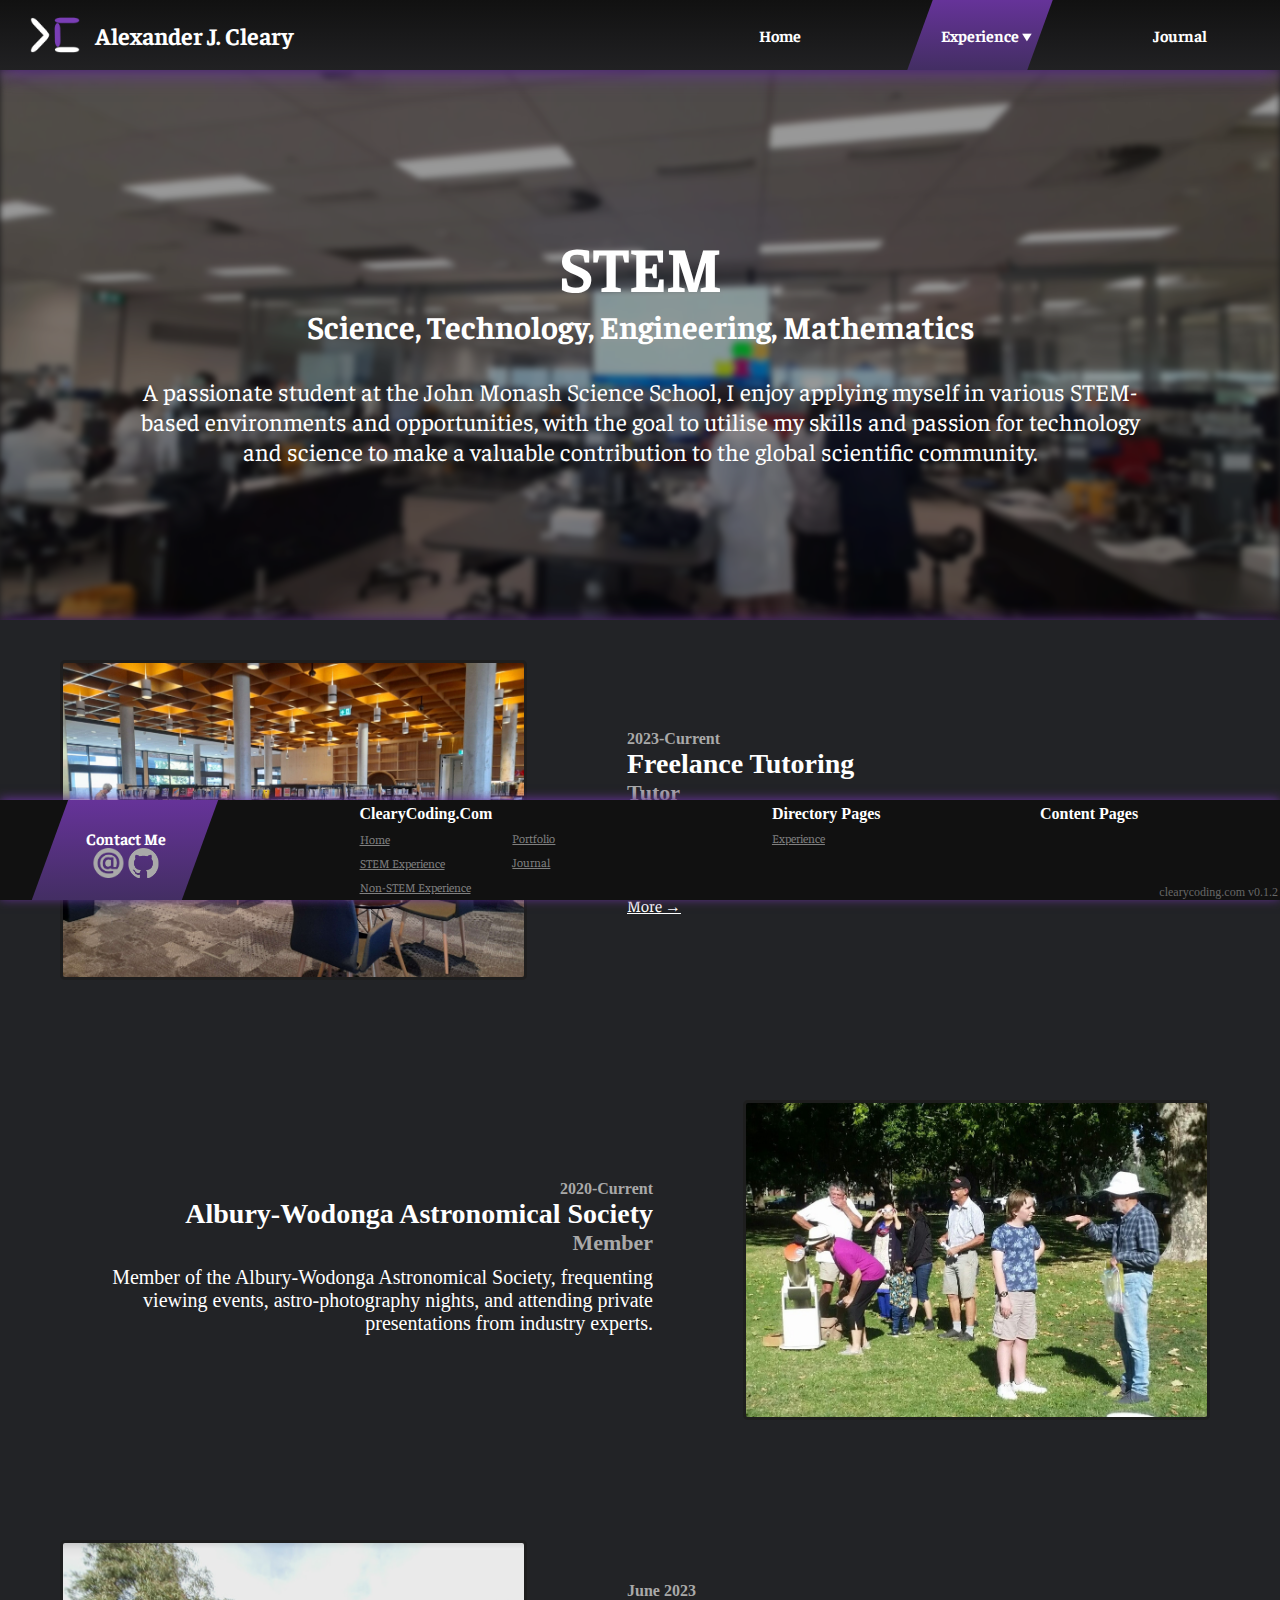
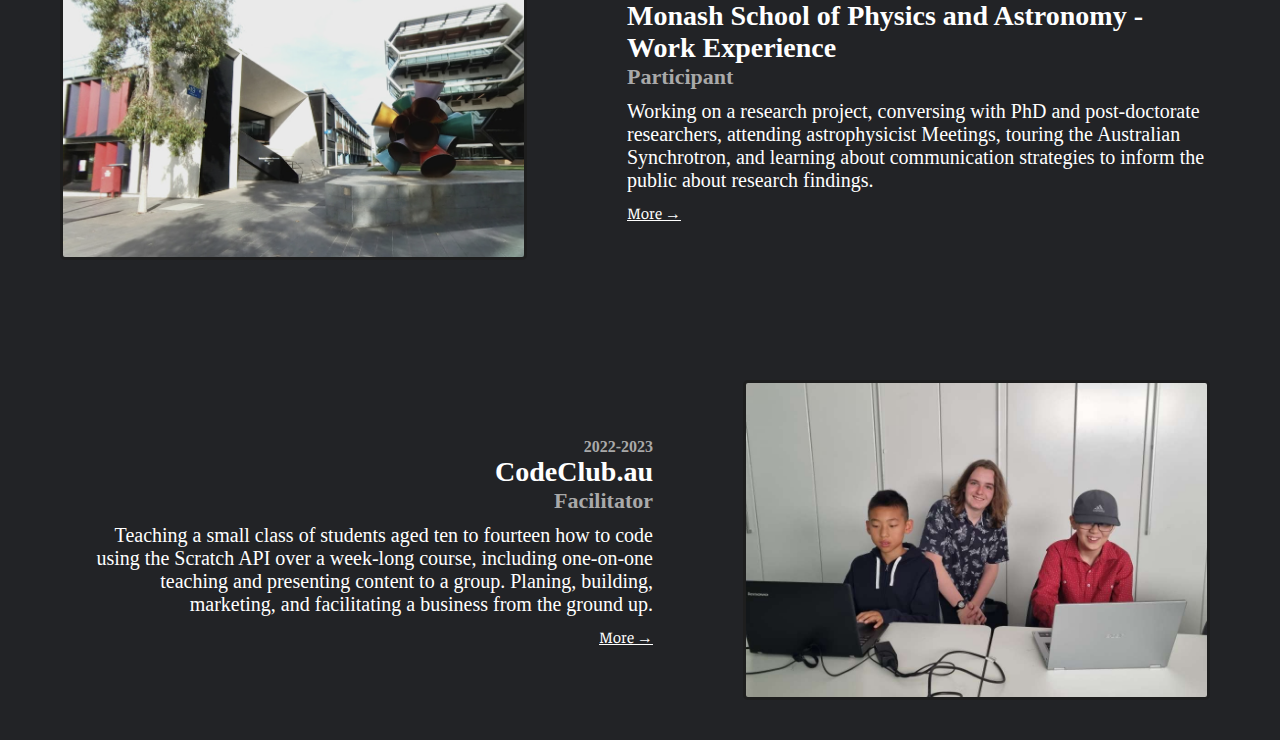
<file: experience/stem/index.html>
<!DOCTYPE html>
<html lang="en">
<head>
    <meta charset="UTF-8">
    <meta name="viewport" content="width=device-width, initial-scale=1.0">
    <meta name="author" content="Alexander J. Cleary">

    <title>STEM Experience - Alexander J. Cleary</title>
    <link rel="icon" type="image/x-icon" href="/assets/images/branding/favicon.ico">

    <link rel="stylesheet" href="/assets/styles/pageExperience/pageExperience-subpage.css">
    <link rel="stylesheet" href="/assets/styles/main.css">
    <link rel="stylesheet" href="/assets/styles/header.css">
    <link rel="stylesheet" href="/assets/styles/footer.css">

    <link rel="preconnect" href="https://fonts.googleapis.com">
    <link rel="preconnect" href="https://fonts.gstatic.com" crossorigin>
    <link href="https://fonts.googleapis.com/css2?family=Faustina:wght@400;700&display=swap" rel="stylesheet">
</head>
<body>
    <header  class="header">
        <div class="screen-size-warning">
            This Website Does Not Support Screen Widths Less Than 325px. Sorry For The Inconvenience.
        </div>
        <div class="header-branding">
            <img src="/assets/images/branding/original.png" alt="Cleary Coding Logo" class="header-branding-icon">
            <a href="/" class="header-branding-title">Alexander J. Cleary</a>
        </div>
        <input class="header-burger-toggle" type="checkbox" id="header-burger-toggle" />
        <div class="header-burger-container">
            <label class="header-burger" for="header-burger-toggle"><span class="header-burger-section"></span></label>
        </div>
        <ul class="header-navbar">
            <li><a href="/" class="header-navbar-item">Home</a></li>
            <li class="header-navbar-dropdown">
                <input class="header-navbar-dropdown-toggle" type="checkbox" id="header-navbar-dropdown-toggle" />
                <div class="header-navbar-highlighted_item"><label class="header-navbar-item header-navbar-dropdown-button" for="header-navbar-dropdown-toggle">Experience
                    <span class="header-navbar-dropdown-arrow">&#9660</span>
                </label></div>
                <ul class="header-navbar-dropdown-content">
                    <li class="header-navbar-dropdown-content-highlighted_item"><a href="/experience/stem">STEM</a></li>
                    <li><a href="/experience/non_stem">Non-STEM</a></li>
                    <li><a href="/experience/portfolio">Portfolio</a></li>
                </ul>
            </li>
            <li><a href="/journal" class="header-navbar-item">Journal</a></li>
        </ul>
    </header>
    <main class="pageStem">
        <section class="pageExperience-subpage-title">
            <img src="/assets/images/pageExperience-categories/stem.jpg" class="pageExperience-subpage-title-image" alt="Monash Biology Lab">
            <h1 class="pageExperience-subpage-title-title">STEM</h1>
            <h2 class="pageExperience-subpage-title-subtitle">Science, Technology, Engineering, Mathematics</h2>
            <p class="pageExperience-subpage-title-description">
                A passionate student at the John Monash Science School,
                I enjoy applying myself in various STEM-based environments and opportunities,
                with the goal to utilise my skills and passion for technology and science to make a valuable contribution to the global scientific community.
            </p>
        </section>
        <section class="pageExperience-subpage-list">
            <article class="pageExperience-subpage-item">
                <figure class="pageExperience-subpage-item-thumbnail">
                    <img src="/assets/images/pageExperience-thumbnails/tutoring.jpg" alt="Wodonga Library">
                </figure>
                <section class="pageExperience-subpage-item-text">
                    <time class="pageExperience-subpage-item-text-date">2023-Current</time>
                    <h1 class="pageExperience-subpage-item-text-title">Freelance Tutoring</h1>
                    <h2 class="pageExperience-subpage-item-text-role">Tutor</h2>
                    <p class="pageExperience-subpage-item-text-description">
                        One-on-one tutoring students in various computer skills spanning from
                        utilising the Microsoft Office Suite to basic programming in Scratch and Python.
                    </p>
                    <a href="#comingsoon"><div class="clearycoding-more_button">
                        <div class="clearycoding-more_button-text">More &#8594</div>
                    </div></a> <!-- TODO: Add journal buttons functionality-->
                </section>
            </article>
            <article class="pageExperience-subpage-item">
                <figure class="pageExperience-subpage-item-thumbnail">
                    <img src="/assets/images/pageExperience-thumbnails/albury_wodonga_astronomical_society.jpg" alt="Astonomical Society Meetup">
                </figure>
                <section class="pageExperience-subpage-item-text">
                    <time class="pageExperience-subpage-item-text-date">2020-Current</time>
                    <h1 class="pageExperience-subpage-item-text-title">Albury-Wodonga Astronomical Society</h1>
                    <h2 class="pageExperience-subpage-item-text-role">Member</h2>
                    <p class="pageExperience-subpage-item-text-description">
                        Member of the Albury-Wodonga Astronomical Society,
                        frequenting viewing events,
                        astro-photography nights,
                        and attending private presentations from industry experts.
                    </p>
                </section>
            </article>
            <article class="pageExperience-subpage-item">
                <figure class="pageExperience-subpage-item-thumbnail">
                    <img src="/assets/images/pageExperience-thumbnails/physics_and_astronomy.png" alt="Monash School of Physics and Astronomy">
                </figure>
                <section class="pageExperience-subpage-item-text">
                    <time class="pageExperience-subpage-item-text-date">June 2023</time>
                    <h1 class="pageExperience-subpage-item-text-title">Monash School of Physics and Astronomy - Work Experience</h1>
                    <h2 class="pageExperience-subpage-item-text-role">Participant</h2>
                    <p class="pageExperience-subpage-item-text-description">
                        Working on a research project,
                        conversing with PhD and post-doctorate researchers,
                        attending astrophysicist Meetings,
                        touring the Australian Synchrotron,
                        and learning about communication strategies to inform the public about research findings.
                    </p>
                    <a href="#comingsoon"><div class="clearycoding-more_button">
                        <div class="clearycoding-more_button-text">More &#8594</div>
                    </div></a> <!-- TODO: Add journal buttons functionality-->
                </section>
            </article>
            <article class="pageExperience-subpage-item">
                <figure class="pageExperience-subpage-item-thumbnail">
                    <img src="/assets/images/pageExperience-thumbnails/code_club.jpg" alt="CodeClub Classroom">
                </figure>
                <section class="pageExperience-subpage-item-text">
                    <time class="pageExperience-subpage-item-text-date">2022-2023</time>
                    <h1 class="pageExperience-subpage-item-text-title">CodeClub.au</h1>
                    <h2 class="pageExperience-subpage-item-text-role">Facilitator</h2>
                    <p class="pageExperience-subpage-item-text-description">
                        Teaching a small class of students aged ten to fourteen how to code using the Scratch API over a week-long course,
                        including one-on-one teaching and presenting content to a group.
                        Planing, building, marketing, and facilitating a business from the ground up.
                    </p>
                    <a href="#comingsoon"><div class="clearycoding-more_button">
                        <div class="clearycoding-more_button-text">More &#8594</div>
                    </div></a> <!-- TODO: Add journal buttons functionality-->
                </section>
            </article>
        </section>
    </main>
    <iframe src="/assets/html/footer.html" onload="this.insertAdjacentHTML('afterend', (this.contentDocument.body||this.contentDocument).innerHTML);this.remove()"></iframe>
</body>
</html>
</file>
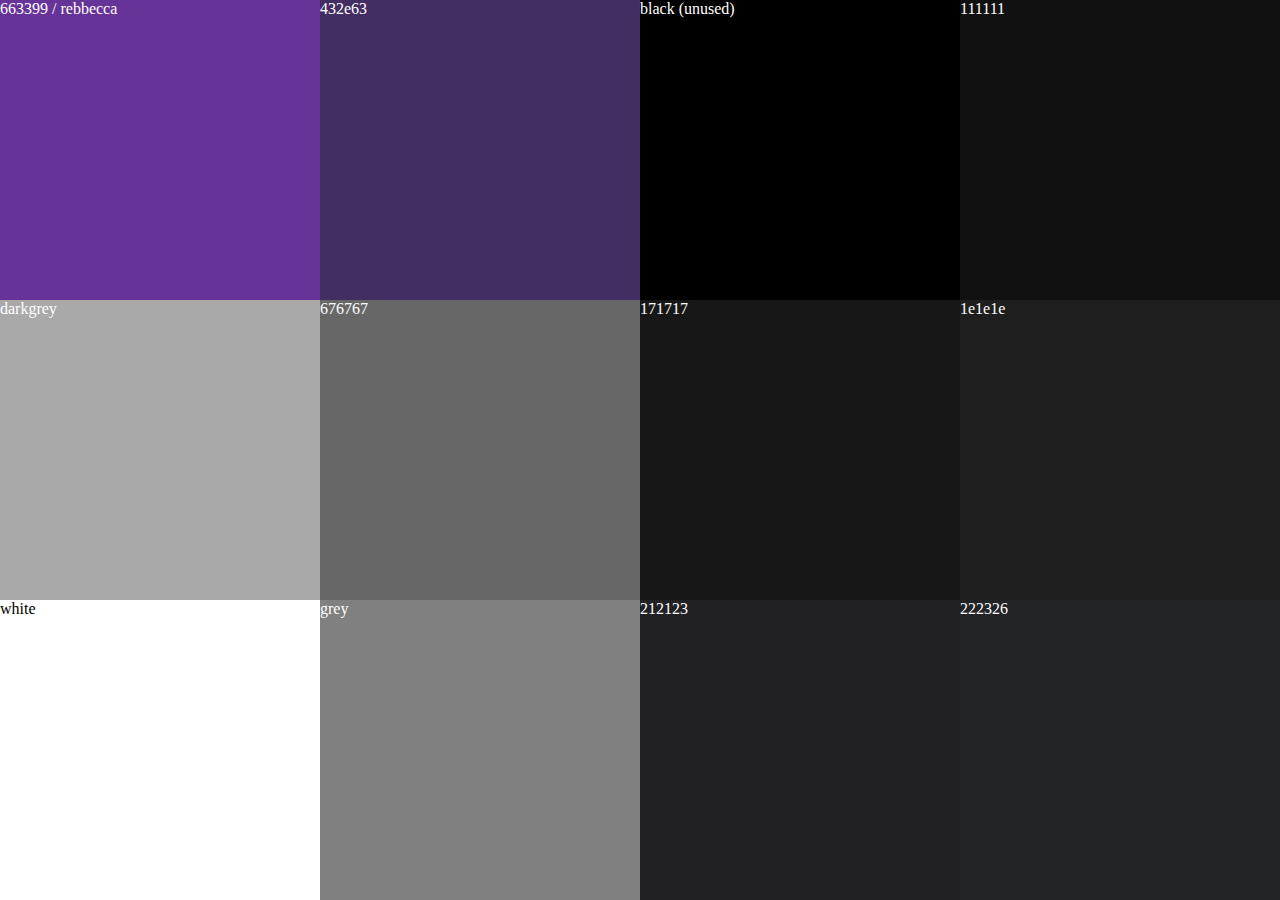
<file: dev/colour_map.html>
<!-- This document exists exclusively for development purposes, It does nothing for the website -->

<!DOCTYPE html>
<html lang="en">
<head>
    <meta charset="UTF-8">
    <title>wdagrh</title>
    <link rel="stylesheet" href="/dev/variables.css">
    <style>
        .colour_map {
            position: absolute;
            inset: 0;
            display: grid;
            grid-template-columns: 1fr 1fr 1fr 1fr;
            grid-template-rows: 1fr 1fr 1fr;
            color: white;
        }
        .colour_map div {
            border: lime none;
        }
        .q1 {
            background-color: var(--light_purple);
        }
        .q2 {
            background-color: var(--dark_purple);
        }
        .q3 {
            background-color: var(--black);
        }
        .q4 {
            background-color: var(--dark_black_1);
        }
        .q5 {
            background-color: var(--light_grey);
        }
        .q6 {
            background-color: var(--dark_grey);
        }
        .q7 {
            background-color: var(--dark_black_2);
        }
        .q8 {
            background-color: var(--medium_black);
        }
        .q9 {
            background-color: var(--white);
            color: var(--black);
        }
        .q10 {
            background-color: var(--grey);
        }
        .q11 {
            background-color: var(--light_black_2);
        }
        .q12 {
            background-color: var(--light_black_1);
        }
    </style>
</head>
<body>
<main class="colour_map">
  <div class="q1">663399 / rebbecca</div>
  <div class="q2">432e63</div>
  <div class="q3">black (unused)</div>
  <div class="q4">111111</div>
  <div class="q5">darkgrey</div>
  <div class="q6">676767</div>
  <div class="q7">171717</div>
  <div class="q8">1e1e1e</div>
  <div class="q9">white</div>
  <div class="q10">grey</div>
  <div class="q11">212123</div>
  <div class="q12">222326</div>
</main>
</body>
</html>
</file>
<file: assets/styles/main.css>
* {
    scroll-behavior: smooth;
}
html {
    height: 100%;
    box-sizing: border-box;
}
body {
    position: relative;
    min-height: 100%;
    box-sizing: inherit;
    margin: 0;
    height: 100vh;
    overflow-y: auto;
    overflow-x: hidden;
    perspective: 10px;
    width: 100%;
    background-color: #222326;
}
.parallax {
    height: 100vh;
    overflow-y: auto;
    overflow-x: hidden;
    perspective: 10px;
    width: 100%;
}
.backdrop {
    background-attachment: fixed;
    background-position: center;
    background-size: cover;

    display: flex;
    justify-content: center;
    align-items: center;

    transform: translateZ(-5px) scale(1.5);
    position: absolute;
    width: calc(100% + 10px);
    object-fit: cover;
    z-index: -1;
}
.section {
    position: relative;
    min-height: 450px;
    padding: 30px;
    box-sizing: border-box;
}
@media (max-width: 400px) {
    .section {
        padding: 30px 10px;
    }
}
.void {
    width: 100%;
    position: absolute;
    left: 0;
    right: 0;
    display: flex;
    justify-content: center;
    flex-direction: column;
    align-items: center;
}
.anchor {
    position: absolute;
    top: -70px;
}

/* Scrollbar*/
::-webkit-scrollbar {
    width: 10px;
}
::-webkit-scrollbar-track {
    background: #111111;
}
::-webkit-scrollbar-thumb {
    background: #663399;
}
::-webkit-scrollbar-thumb:hover {
    background: #432e63;
}

/* Font */
h1, h2, h3, h4, h5, h6, p, div, a, label {
    font-family: Faustina, serif;
    color: white;
}
h1, h2, h3, h4, h5, h6, p {
    margin: 0;
}
h2 {
    font-size: 3rem;
}
h3 {
    font-size: 2rem;
}
p {
    font-size: 1.2rem;
}


/* Button */
.button {
    padding: 8px 10px;
    margin: 0 8.5px;
    border: white solid 3px;
    border-radius: 1px;
    transform: skew(-20deg);
    display: inline-block;
    cursor: pointer;
}
.button:hover {
    background-color: white;
}
.button-text {
    transform: skew(20deg);
    font-size: 24px;
    color: white;
    font-weight: 700;
    font-family: inherit;
}
.button:hover .button-text {
    color: rebeccapurple;
}
</file>
<file: assets/styles/sections.css>
.section-title {
    height: 85vh;
    display: flex;
    align-items: center;
    justify-content: space-around;
}
.section-journal {
    background-color: #171717;
    display: flex;
    flex-direction: column;
}
.carousel-container {
    display: flex;
    justify-content: center;
    align-items: center;
}
.carousel-controls {
    width: 1.5rem;
    cursor: pointer;
}
.carousel-controls:hover {
    filter: brightness(80%);
}
.carousel {
    display: flex;
    align-items: center;
    margin: 0 10px;
    overflow-x: auto;
    scroll-snap-type: x mandatory;
}
.carousel::-webkit-scrollbar {
    display: none;
}
.carousel-item {
    flex: 0 0 auto;
    width: 340px;
    height: 410px;
    margin-right: 10px;
    scroll-snap-align: start;
}
</file>
<file: assets/styles/loader.css>
#loader {
    display: flex;
    justify-content: center;
    align-items: center;
    flex-direction: column;
    background-color: black;
    position: fixed;
    z-index: 255;
    top: 0;
    height: 100%;
    width: 100%;
    visibility: hidden;
}
#loader-logo {
    height: 90px;
    width: 90px;
}
#loader-title {
    font-size: 2rem;
    margin-top: 20px;
    color: rebeccapurple;
}
#loader-subtitle {
    font-size: 4rem;
    color: white;
}
#loader-title,
#loader-subtitle {
    font-family: Arial, sans-serif;
    font-weight: bold;
    text-align: center;
}
#loader-notice {
    font-family: Arial, sans-serif;
    color: white;
    font-size: 1rem;
    position: absolute;
    bottom: 10px;
    text-align: center;
}
#loader-wheel {
    border: 16px solid #663399;
    border-top: 16px solid #432e63;
    border-bottom: 16px solid #432e63;
    border-radius: 50%;
    width: 120px;
    height: 120px;
    animation: spin 2s linear infinite;
    display: flex;
    justify-content: center;
    align-items: center;
}

@keyframes spin {
    0% { transform: rotate(0deg); }
    100% { transform: rotate(360deg); }
}
</file>
<file: assets/styles/header.css>
body {
    padding-top: 70px;
}
.header {
    position: fixed;
    top: 0;
    left: 0;
    right: 0;
    height: 70px;
    z-index: 100;

    background: linear-gradient(#111111, #212123);
    box-shadow: 0 2px 20px rebeccapurple;
}

/* Header Branding */
.header-branding {
    display: flex;
    height: 100%;
    align-items: center;
    margin-left: 30px;
    float: left;
}
.header-branding-title, .header-navbar-item {
    font-weight: 700;
    color: white;
    text-decoration: none;
}

/* Header Navbar*/
.header-navbar {
    margin: 0;
    padding: 0;
    list-style: none;
    overflow: hidden;
    background: #1e1e1e;
    transition: max-height 0.15s ease-out;
}
.header-navbar-item:hover {
    text-decoration: underline;
}

/* Dropdown Menus */
.header-navbar-dropdown-toggle {
    display: none;
}
.header-navbar-dropdown {
    display: inline-block;
}
.header-navbar-dropdown, .header-navbar-dropdown-button {
    font-size: 16px;
    border: none;
    outline: none;
    color: white;
    margin: 0;
    display: block;
}
.header-navbar-dropdown-button {
    background-color: transparent;
    border-style: none;
}
.header-navbar-dropdown-arrow {
    display: inline-block;
    transform: scale(1, 0.8);
    transition: all 0.15s ease-out;
}
.header-navbar-dropdown-toggle:checked ~ .header-navbar-dropdown-button .header-navbar-dropdown-arrow,
.header-navbar-dropdown-toggle:checked ~ .header-navbar-highlighted_item .header-navbar-dropdown-button .header-navbar-dropdown-arrow {
    transform: scale(1, 0.8) rotate(180deg);
}
.header-navbar-dropdown-content {
    list-style: none;
    transition: max-height 0.15s ease-out;
    padding: 0;
    overflow: hidden;
    max-height: 0;
    display: flex;
    flex-direction: column;
}
.header-navbar-dropdown-toggle:checked ~ .header-navbar-dropdown-content {
    max-height: 132px;
}
.header-navbar-dropdown-content a {
    float: none;
    color: white;
    text-decoration: none;
    text-align: center;
    display: block;
}
.header-navbar-dropdown-content a:hover {
    text-decoration: underline;
}


/*Header Collapsing "Burger" Button*/
.header-burger-toggle {
    display: none;
}

/* Too Small */
@media (max-width: 325px) {
    .screen-size-warning {
        display: flex;
        position: fixed;
        z-index: 254;
        top: 0;
        right: 0;
        bottom: 0;
        left: 0;
        padding-top: 70px;
        justify-items: center;
        background: #212123;
        color: white;
    }
    .header-branding-icon {
        z-index: 255;
        height: 40px;
    }
    .header-branding-title {
        z-index: 255;
    }
}

/* Mobile Mode */
@media (min-width: 325px) and (max-width: 705px) {

    @media (max-width: 350px) {
        .header-branding-icon {
            height: 40px;
        }
        .header-branding-title {
            font-size: 18px;
            margin-left: 5px;
        }
    }

    @media (min-width: 350px) and (max-width: 400px) {
        .header-branding-icon {
            height: 45px;
        }
        .header-branding-title {
            font-size: 20px;
            margin-left: 10px;
        }
    }

    @media (min-width: 400px) {
        .header-branding-icon {
            height: 50px;
        }
        .header-branding-title {
            font-size: 24px;
            margin-left: 15px;
        }
    }

    /* Screen Size Warning*/
    .screen-size-warning {
        display: none;
    }

    /* Header Navbar */
    .header-navbar {
        clear: both;
        display: block;
        max-height: 0;
        box-shadow: 0 5px 5px rebeccapurple, 0 -10px 10px #1e1e1e;
    }
    .header-burger-toggle:checked ~ .header-navbar {
        max-height: 312px;
    }

    .header-navbar-highlighted_item {
        background: linear-gradient(to right, rebeccapurple, #432e63, rebeccapurple);
    }
    .header-navbar-item {
        padding: 20px;
        text-align: center;
        display: block;
    }

    /* Dropdown Menus*/
    .header-navbar-dropdown-button {
        padding-left: 36px;
        height: 20px;
    }
    .header-navbar-dropdown-arrow {
        font-size: 16px;
    }
    .header-navbar-dropdown-content {
        background: #171717;
    }
    .header-navbar-dropdown-content a {
        padding: 12px 0;
        width: 100%;
    }

    /* Header Collapsing "Burger" Button */
    .header-burger {
        padding: 28px 20px;
        position: relative;
        cursor: pointer;
        transform: skew(20deg);
    }

    .header-burger-container {
        height: 70px;
        width: 70px;
        background: linear-gradient(rebeccapurple, #432e63);
        text-align: center;
        display: flex;
        justify-content: center;
        align-items: center;
        transform: skew(-20deg);
        float: right;
        margin-right: 20px;
    }

    .header-burger-section, .header-burger-section:before, .header-burger-section:after {
        background: white;
        display: block;
        height: 3px;
        width: 24px;
    }

    .header-burger-section {
        position: relative;
        transition: background 0.15s ease-out;
    }

    .header-burger-section:before, .header-burger-section:after {
        content: "";
        position: absolute;
        transition: all 0.15s ease-out;
    }

    .header-burger-section:before {
        top: 8px;
    }

    .header-burger-section:after {
        top: -8px;
    }

    .header-burger-toggle:checked ~ .header-burger-container .header-burger .header-burger-section {
        background: transparent;
    }

    .header-burger-toggle:checked ~ .header-burger-container .header-burger .header-burger-section:before {
        transform: rotate(-45deg);
        top: 0;
    }

    .header-burger-toggle:checked ~ .header-burger-container .header-burger .header-burger-section:after {
        transform: rotate(45deg);
        top: 0;
    }
}

/*Desktop & Tablet Mode*/
@media (min-width: 705px) {

    /*Tablet Mode*/
    @media (max-width: 910px) {

        /*Header Navbar*/
        .header-navbar {
            width: 400px;
        }

        .header-navbar-highlighted_item {
            width: 100px;
        }

        /* Dropdown Menus */
        .header-navbar-dropdown-content {
            right: 135px;
        }

        /* Dropdown Menus*/
        .header-navbar-dropdown-arrow {
            font-size: 12px;
            padding: 4px 0;
        }
        .header-navbar-dropdown-content a {
            padding: 12px 20px;
        }
    }

    /*Desktop Mode*/
    @media (min-width: 910px) {

        /*Header Navbar*/
        .header-navbar {
            width: 600px;
        }

        .header-navbar-highlighted_item {
            width: 120px;
        }

        /* Dropdown Menus */
        .header-navbar-dropdown-content {
            right: 225px;
        }
        .header-navbar-dropdown-content a {
            padding: 12px 30px;
        }

        /* Dropdown Menus*/
        .header-navbar-dropdown-arrow {
            font-size: 16px;
        }
    }

    /* Screen Size Warning*/
    .screen-size-warning {
        display: none;
    }

    /* Header Branding */
    .header-branding-icon {
        height: 50px;
    }

    .header-branding-title {
        font-size: 24px;
        margin-left: 15px;
    }

    /* Dropdown Menus */
    .header-navbar-dropdown-content {
        border-radius: 0 0 5px 5px;
        top: 70px;
    }
    .header-navbar-dropdown-arrow {
        position: absolute;
    }

    /* Header Navbar */
    .header-navbar {
        clear: none;
        float: right;
        max-height: none;
        background: transparent;
        box-shadow: none;

        height: 100%;
        display: grid;
        justify-items: center;
        align-items: center;
        grid-template-columns: 1fr 1fr 1fr;
    }

    .header-navbar-highlighted_item {
        height: 70px;
        background: linear-gradient(rebeccapurple, #432e63);
        text-align: center;
        display: flex;
        justify-content: center;
        align-items: center;
        transform: skew(-20deg);
    }

    .header-navbar-highlighted_item .header-navbar-item,
    .header-navbar-highlighted_item .header-navbar-dropdown-content {
        transform: skew(20deg);
    }

    .header li{
        float: left;
    }

    /* Dropdown Menus */
    .header-navbar-dropdown-content {
        position: absolute;
        box-shadow: 0 5px 5px rebeccapurple;
        margin: 0;
        padding: 0;
        background: linear-gradient(#212123, #111111);
    }
    .header-navbar-dropdown-content a {
        width: 90px;
    }
    .header-navbar-dropdown-content-highlighted_item {
        background: linear-gradient(to right, rebeccapurple, #432e63, rebeccapurple);
    }

    /* Header Collapsing "Burger" Button */
    .header-burger {
        display: none;
    }
}
</file>
<file: assets/styles/footer.css>
.footer {
    left: 0;
    right: 0;
    bottom: 0;
    position: absolute;

    padding: 0 50px 0 30px;
    z-index: 99;

    display: flex;
    justify-content: space-between;

    background-color: #111111;
    box-shadow: 0 -1px 10px rebeccapurple;
}
/* Footer Contact Section */
.footer-contact {
    display: block;
}
.footer-contact a{
    text-decoration: none;
}
.footer-contact-icon {
    height: 30px;
    margin-right: 2px;
}

/* Footer Generic Section */
.footer-section {
    display: flex;
}
.footer-subsection {
    list-style: none;
    margin: 0;
    padding: 5px 0;
    display: flex;
    flex-direction: column;
    justify-content: space-between;
}
.footer-section-title {
    color: white;
    display: block;
    font-weight: 700;
    font-size: 16px;
    margin: 0;
}
.footer-section-item {
    color: grey;
    display: block;
    font-size: 12px;
    margin: 0;
}
.footer-subsection a:hover {
    color: darkgrey;
}

/* Website Version Number */
.site-version {
    position: absolute;
    font-size: 12px;
    color: #676767;
    bottom: 0;
    right: 0;
    padding-right: 2px;
}

/* Mobile Mode */
@media (max-width: 850px) {
    /*body {
        padding-bottom: 300px;
    }*/
    .footer {
        position: relative;
        flex-direction: column;
        grid-template-columns: 1fr 1fr;
        align-items: center;
    }

    /* Footer Generic Section */
    .footer-section {
        margin-top: 10px;
        flex-direction: column;
    }
    .footer-subsection {
        align-items: center;
        padding: 0;
    }
    .footer-subsection li br {
        display: none;
    }
    .footer-section-title {
        font-size: 24px;
        margin: 15px 0;
        text-align: center;
    }
    .footer-section-item {
        font-size: 20px;
        margin-bottom: 15px;
    }
    .footer-contact-icon {
        height: 40px;
        margin: 0 10px;
    }
}

/* Desktop Mode */
@media (min-width: 850px) {
    body {
        padding-bottom: 100px;
    }
    .footer {
        flex-direction: row;
        height: 100px;
        padding-right: 120px;
    }

    /* Footer Contact Section*/
    .footer-contact {
        margin-top: 10px;
        transform: skew(20deg);
    }
    .footer-contact-container {
        height: 100%;
        width: 150px;
        margin: 0 20px 0 20px;

        transform: skew(-20deg);
        background: linear-gradient(rebeccapurple, #432e63);
        text-align: center;
    }
    .footer-contact-icon {
        height: 30px;
    }

    /* Footer Generic Section */
    .footer-section {
        flex-direction: row;
    }
    .footer-subsection {
        margin-right: 20px;
        min-width: 100px;
    }
    .footer-section-title {
        font-size: 16px;
    }
    .footer-section-item {
        font-size: 12px;
    }
}
</file>
<file: assets/styles/carouselItem.css>
/* Item */
.carousel-item {
    height: 410px;
    margin: 30px 20px;
    padding: 15px 0;
    box-sizing: border-box;
    display: flex;
    justify-items: center;
    align-items: center;
    flex-direction: column;
}

/* Thumbnail */
.carousel-item-thumbnail {
    width: 100%;
    box-sizing: border-box;
    object-fit: cover;
    height: 50%;
    filter: blur(10%) brightness(40%) ;
    border-radius: 5px;
    border: #1e1e1e 3px solid;
}

/* Text Box */
.carousel-item-text {
    display: flex;
    justify-items: center;
    align-items: center;
    flex-direction: column;
}
.carousel-item-text-date {
    color: darkgray;
    font-size: 14px;
    font-family: Arial, sans-serif;
    font-weight: 700;
    margin: 5px 0 0 0;
}
.carousel-item-text-title {
    color: white;
    font-family: inherit;
    font-size: 24px;
    font-weight: 700;
    margin: 0;
    text-align: center;
}
.carousel-item-text-role {
    color: darkgray;
    font-size: 18px;
    text-align: center;
    margin: 0;
}
.carousel-item-text-description {
    font-family: inherit;
    color: white;
    font-size: 18px;
    height: 3lh;
    overflow: clip;
    text-align: center;
    margin: 2px 0 10px 0;
}
/* if browser = firefox */
@supports ( -moz-appearance:none ){
    /* This is here because firefox does not support "lh" as a measurement  */
    .carousel-item-text-description {
        height: 67px;
    }
}
.carousel-item-text-description p {
    margin: 0;
}
</file>
<file: assets/styles/page404/page404.css>
.page404 {
    position: absolute;
    display: flex;
    justify-content: center;
    top: 0;
    bottom: 0;
    left: 0;
    right: 0;
}
.page404-nyan_backdrop {
    position: absolute;
    object-fit: cover;
    width: 100%;
    height: 100%;
    filter: blur(8px) brightness(70%);
    z-index: 1;
}
.page404-content {
    position: relative;
    display: flex;
    align-items: center;
    justify-content: center;
    flex-direction: column;
}
.page404-content-header {
    margin: 0;
    color: white;
    font-size: 70px;
    z-index: 2;
    text-align: center;
    padding-top: 50px;
}
.page404-content-subheader {
    margin: 0;
    color: white;
    font-size: 50px;
    z-index: 2;
    text-align: center;
}
.page404-content-joke {
    margin: 60px 0 0 0;
    padding-bottom: 50px;
    color: white;
    font-size: 25px;
    z-index: 2;
    text-align: center;
}
@media (max-width: 600px) {
    .page404 {
        position: relative;
        height: 100%;
    }
}
</file>
<file: assets/styles/pageExperience/pageExperience.css>
.pageExperience {
    display: flex;
    width: 100%;
    box-sizing: border-box;
}
.pageExperience-category {
    flex: 1;
    position: relative;
    display: flex;
    flex-direction: column;
    justify-content: center;
    overflow: hidden;
}
.pageExperience-category-stem-image, .pageExperience-category-non_stem-image, .pageExperience-category-portfolio-image {
    position: absolute;
    object-fit: contain;
    z-index: 1;
}
.pageExperience-category-non_stem-image {
    filter: blur(3px) brightness(90%);
    left: 0;
}
.pageExperience-category-stem-image {
    filter: blur(3px) brightness(70%);
    left: 0;
}
.pageExperience-category-portfolio-image {
    filter: blur(3px) brightness(60%);
    right: 0;
}
.pageExperience-category a {
    text-decoration: none;
}
.pageExperience-category a:hover .pageExperience-category-header {
    text-decoration: underline;
}
.pageExperience-category-container {
    position: relative;
    z-index: 2;
    display: flex;
    flex-direction: column;
    justify-items: center;
    align-items: center;
}

.pageExperience-category-header {
    color: white;
    font-size: 64px;
    text-align: center;
    margin: 0;
}
.pageExperience-category-description {
    color: white;
    font-size: 32px;
    text-align: center;
    margin: 0 0 20px 0;
}
.pageExperience-category a:hover .clearycoding-more_button {
    background-color: white;
    color: rebeccapurple;
}

/* Mobile Mode */
@media (max-width: 910px) {
    .pageExperience {
        flex-direction: column;
        height: 900px;
    }
    .pageExperience-category-non_stem-image {
        width: 100%;
        bottom: 0;
    }
    .pageExperience-category-stem-image, .pageExperience-category-portfolio-image {
        width: 140%;
        background-size: cover;
        bottom: 0;
    }
}

/* Desktop Mode */
@media (min-width: 910px) {
    .pageExperience {
        flex-direction: row;
        height: calc(100vh - 70px - 100px);
    }
    .pageExperience-category-non_stem-image, .pageExperience-category-stem-image, .pageExperience-category-portfolio-image {
        height: 100%;
        top: 0;
    }
}
</file>
<file: assets/styles/pageJournal/pageJournal.css>
.pageJournal {
    display: flex;
    flex-direction: column;
    width: 100%;
    box-sizing: border-box;
}
.pageJournal-featured {
    width: 100%;
    height: 500px;
    background: #1e1e1e;
    border-bottom: #676767 1px solid;
    display: flex;
    justify-items: center;
    align-items: center;
    z-index: 2;
    margin-top: 550px;
    box-shadow: 0 2px 15px rebeccapurple;

}
.pageJournal-grid {
    display: grid;
    background: #222326;
    z-index: 3;
}

/* Page Title */
.pageJournal-subpage-title {
    width: 100%;
    display: flex;
    align-items: center;
    justify-content: center;
    flex-direction: column;
    height: 550px;
    background: #1e1e1e;
    border-bottom: #676767 1px solid;
    position: fixed;
    z-index: 1;
    top: 70px;
}
.pageJournal-subpage-title-title {
    color: white;
    font-size: 64px;
    text-align: center;
    font-weight: 700;
    margin: 0;
    position: relative;
}
.pageJournal-subpage-title-subtitle {
    color: white;
    font-size: 32px;
    text-align: center;
    margin: 0;
    position: relative;
}
.pageJournal-subpage-title-description {
    color: white;
    font-size: 24px;
    text-align: center;
    margin-top: 30px;
    position: relative;
    max-width: 1000px;
}
.pageJournal-subpage-title-image {
    position: absolute;
    width: 100%;
    height: 100%;
    object-fit: cover;
    filter: blur(3px) brightness(70%);
}

/* Item */
.pageJournal-item {
    height: 410px;
    margin: 30px 20px;
    padding: 15px;
    box-sizing: border-box;
    display: flex;
    justify-items: center;
    align-items: center;
    flex-direction: column;
}

/* Thumbnail */
.pageJournal-item-thumbnail {
    width: 100%;
    box-sizing: border-box;
    object-fit: cover;
    height: 50%;
    filter: blur(10%) brightness(40%) ;
    border-radius: 5px;
}
.pageJournal-featured .pageJournal-item-thumbnail {
    border: #171717 3px solid;
}
.pageJournal-grid .pageJournal-item-thumbnail {
    border: #1e1e1e 3px solid;
}

/* Text Box */
.pageJournal-item-text {
    display: flex;
    justify-items: center;
    align-items: center;
    flex-direction: column;
}
.pageJournal-item-text-date {
    color: darkgray;
    font-size: 14px;
    font-family: Arial, sans-serif;
    font-weight: 700;
    margin: 5px 0 0 0;
}
.pageJournal-item-text-title {
    color: white;
    font-family: inherit;
    font-size: 24px;
    font-weight: 700;
    margin: 0;
}
.pageJournal-item-text-description {
    font-family: inherit;
    color: white;
    font-size: 18px;
    height: 3lh;
    overflow: clip;
    text-align: center;
    margin: 10px 0;
}
/* if browser = firefox */
@supports ( -moz-appearance:none ){
    /* This is here because firefox does not support "lh" as a measurement  */
    .pageJournal-item-text-description {
        height: 67px;
    }
}
.pageJournal-item-text-description p {
    margin: 0;
}

@media (min-width: 1200px) {
    .pageJournal-grid {
        grid-template-columns: 25% 25% 25% 25%;
        padding: 0 30px;
    }
}
@media (min-width: 900px) and (max-width: 1200px) {
    .pageJournal-grid {
        grid-template-columns: 33% 34% 33%;
        padding: 0 20px;
    }
}
@media (min-width: 600px) and (max-width: 900px) {
    .pageJournal-grid {
        grid-template-columns: 50% 50%;
        padding: 0 10px;
    }
}
@media (max-width: 600px) {
    .pageJournal-grid {
        grid-template-columns: 100%;
        padding: 0 5px;
    }
}

@media (min-width: 650px) {
    .pageJournal-featured .pageJournal-item {
        height: 100%;
        display: grid;
        grid-template-columns: 50% 50%;
    }
    .pageJournal-featured .pageJournal-item-thumbnail {
        height: 400px;
        margin-right: 10px
    }
    .pageJournal-featured .pageJournal-item-text {
        margin-left: 10px;
    }
    .pageJournal-featured .pageJournal-item-text-date {
        font-size: 20px;
    }
    .pageJournal-featured .pageJournal-item-text-title {
        font-size: 30px;
    }
    .pageJournal-featured .pageJournal-item-text-description {
        font-size: 24px;
    }
    .pageJournal-featured .clearycoding-more_button-text {
        font-size: 30px;
    }
}
</file>
<file: assets/styles/pageExperience/pageExperience-subpage.css>
/* Subpage Title */
.pageExperience-subpage-title {
    width: 100%;
    display: flex;
    align-items: center;
    justify-content: center;
    flex-direction: column;
    height: 550px;
    background: #1e1e1e;
    border-bottom: #676767 1px solid;
    position: fixed;
    z-index: 1;
    top: 70px;
}
.pageExperience-subpage-title-title {
    color: white;
    font-size: 64px;
    text-align: center;
    font-weight: 700;
    margin: 0;
    position: relative;
}
.pageExperience-subpage-title-subtitle {
    color: white;
    font-size: 32px;
    text-align: center;
    margin: 0;
    position: relative;
}
.pageExperience-subpage-title-description {
    color: white;
    font-size: 24px;
    text-align: center;
    margin-top: 30px;
    position: relative;
    max-width: 1000px;
}
.pageExperience-subpage-title-image {
    position: absolute;
    width: 100%;
    height: 100%;
    object-fit: cover;
    filter: blur(3px) brightness(70%);
}

/* Subpage Items List*/
.pageExperience-subpage-list {
    margin-top: 550px;
    z-index: 2;
    position: relative;
    background: #222326;
    box-shadow: 0 2px 15px rebeccapurple;
}

/* Subpage Item */
.pageExperience-subpage-item {
    box-sizing: border-box;
    width: 100%;
    height: 400px;
    display: flex;
    align-items: center;
    justify-items: center;
    padding: 0 20px;
    margin-top: 40px;
}

/* Item Thumbnail */
.pageExperience-subpage-item-thumbnail {
    height: 100%;
    width: 45%;
    box-sizing: border-box;
    display: flex;
    align-items: center;
}
.pageExperience-subpage-item-thumbnail img {
    width: 100%;
    box-sizing: border-box;
    object-fit: cover;
    height: 80%;
    border-radius: 5px;
    margin-right: 10px;
    overflow: hidden;
    border: #1e1e1e 3px solid;
}
/* Item Text */
.pageExperience-subpage-item-text {
    height: 100%;
    width: 55%;
    box-sizing: border-box;
    margin: 0 50px;
    display: flex;
    flex-direction: column;
    justify-content: center;
}
.pageExperience-subpage-item-text-date {
    color: darkgray;
    font-size: 16px;
    font-family: inherit;
    font-weight: 700;
    margin: 5px 0 0 0;
}
.pageExperience-subpage-item-text-title {
    color: white;
    font-family: inherit;
    font-size: 28px;
    font-weight: 700;
    margin: 0;
}
.pageExperience-subpage-item-text-role {
    color: darkgray;
    font-size: 22px;
    font-family: inherit;
    font-weight: 700;
    margin: 0;
}
.pageExperience-subpage-item-text-description {
    font-family: inherit;
    color: white;
    font-size: 20px;
    max-height: 5lh;
    overflow: hidden;
    margin: 10px 0;
}
/* if browser = firefox */
@supports ( -moz-appearance:none ){
    /* This is here because firefox does not support "lh" as a measurement  */
    .pageExperience-subpage-item-text-description {
        max-height: 124px;
    }
}
@media (min-width: 700px) {
    .pageExperience-subpage-item:nth-child(even) .pageExperience-subpage-item-thumbnail {
        order: 2;
    }
    .pageExperience-subpage-item:nth-child(even) .pageExperience-subpage-item-text {
        text-align: right;
    }
}
@media (max-width: 700px) {

    /* List */
    .pageExperience-subpage-list {
        padding-bottom: 120px;
    }

    /* Item */
    .pageExperience-subpage-item {
        height: 410px;
        margin-top: 175px;
        padding: 0 15px;
        box-sizing: border-box;
        display: flex;
        justify-items: center;
        align-items: center;
        flex-direction: column;
    }

    /* Thumbnail */
    .pageExperience-subpage-item-thumbnail {
        width: 80%;
        height: 50%;
    }

    /* Text Box */
    .pageExperience-subpage-item-text {
        display: flex;
        justify-items: center;
        align-items: center;
        flex-direction: column;
    }
    .pageExperience-subpage-item-text-date {
        margin: 5px 0 0 0;
    }
    .pageExperience-subpage-item-text-title {
        margin: 0;
        text-align: center;
    }
    .pageExperience-subpage-item-text-description {
        text-align: center;
        margin: 10px 0;
    }
}
</file>
<file: dev/variables.css>
/* This document exists exclusively for development purposes, It does nothing for the website */
:root {

    /* Colour Codes */
    --light_purple: rebeccapurple; /* (#663399) Purple Accenting */
    --dark_purple: #432e63; /* Purple Gradients */

    --white: white; /* (#ffffff) Text */
    --light_grey: darkgrey; /* (#a9a9a9) Footer Item Hover */
    --grey: grey; /* (#808080) Footer Item */
    --dark_grey: #676767; /* Footer Version Number */

    --black: black; /* (#000000) */
    --dark_black_1: #111111; /* Footer, Header Gradient */
    --dark_black_2: #171717; /* Experience Dropdown */
    --medium_black: #1e1e1e; /* Mobile-Header Dropdown */
    --light_black_2: #212123; /* Header Gradient */
    --light_black_1: #222326; /* Background */

    /* Text Sizes
    --header:;
    --subheader:;
    --description:;
    --stats:;
    --footer_link:; */
}
</file>
